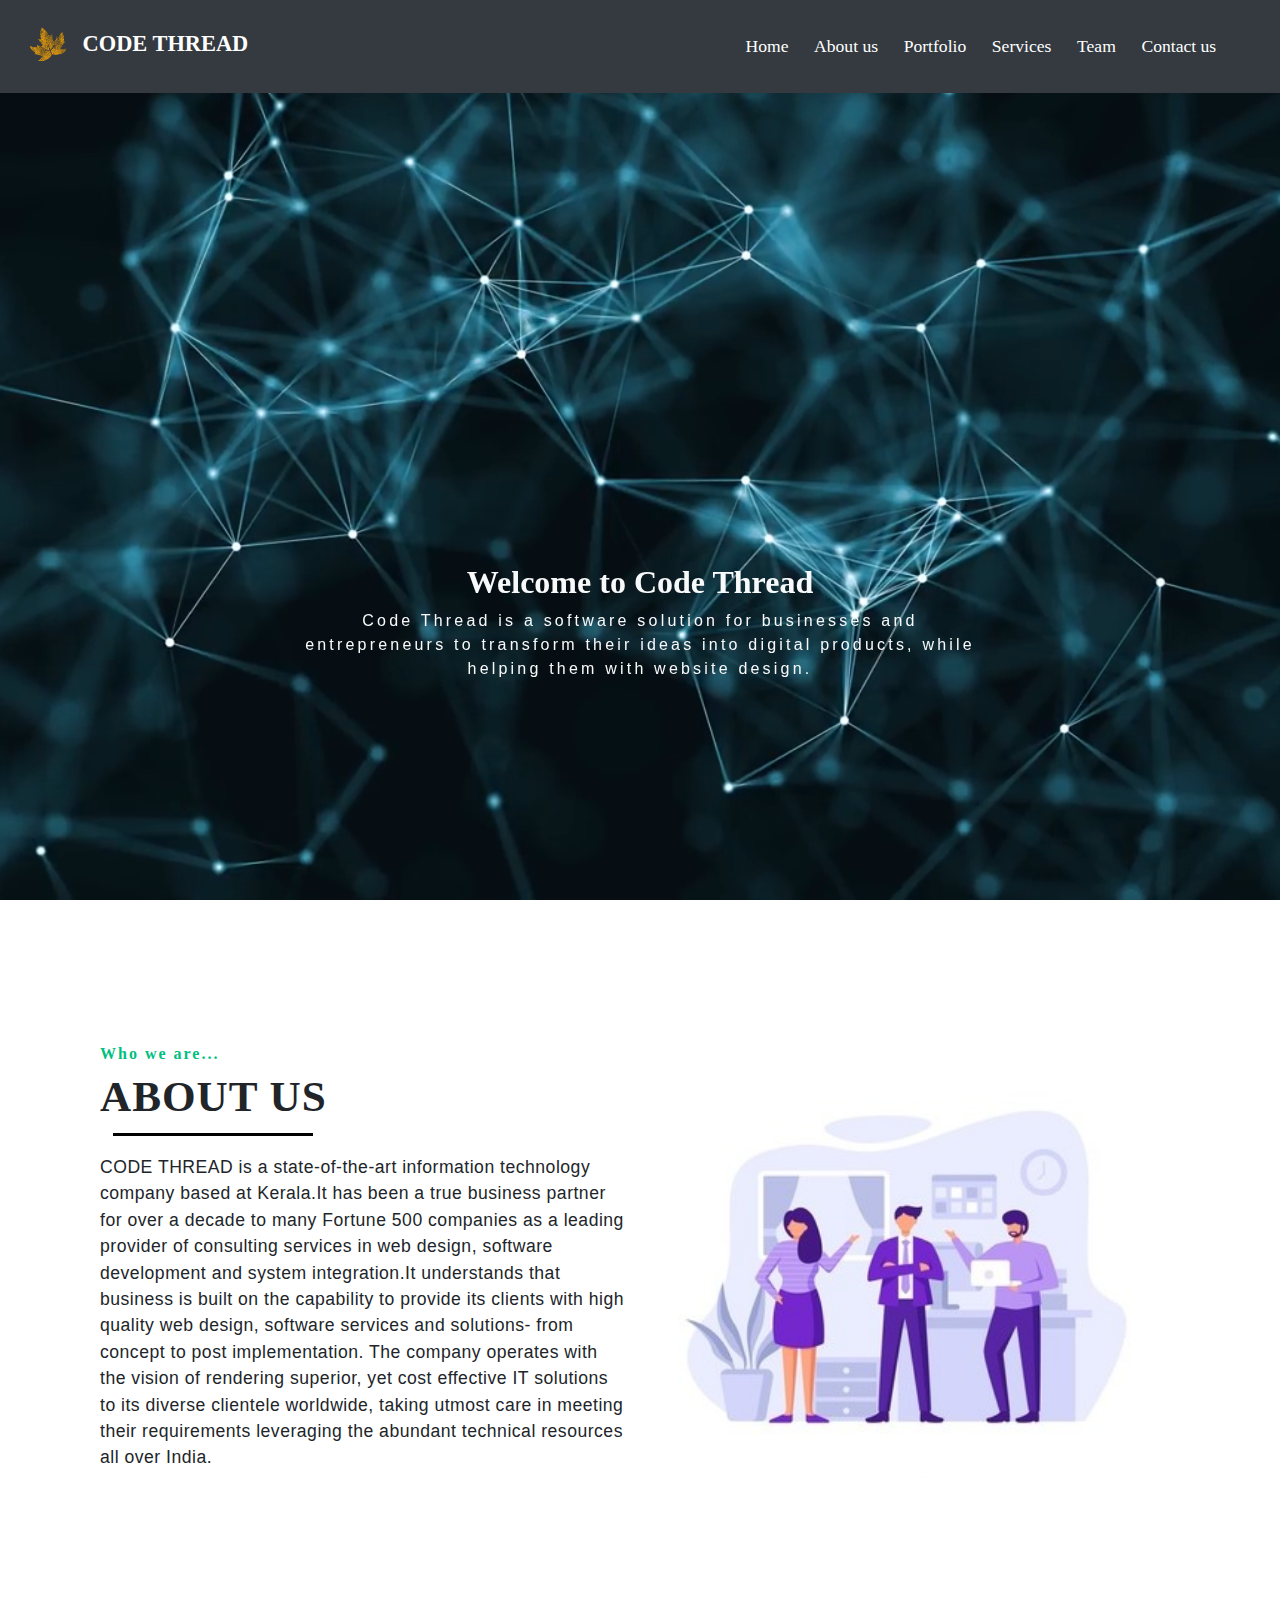
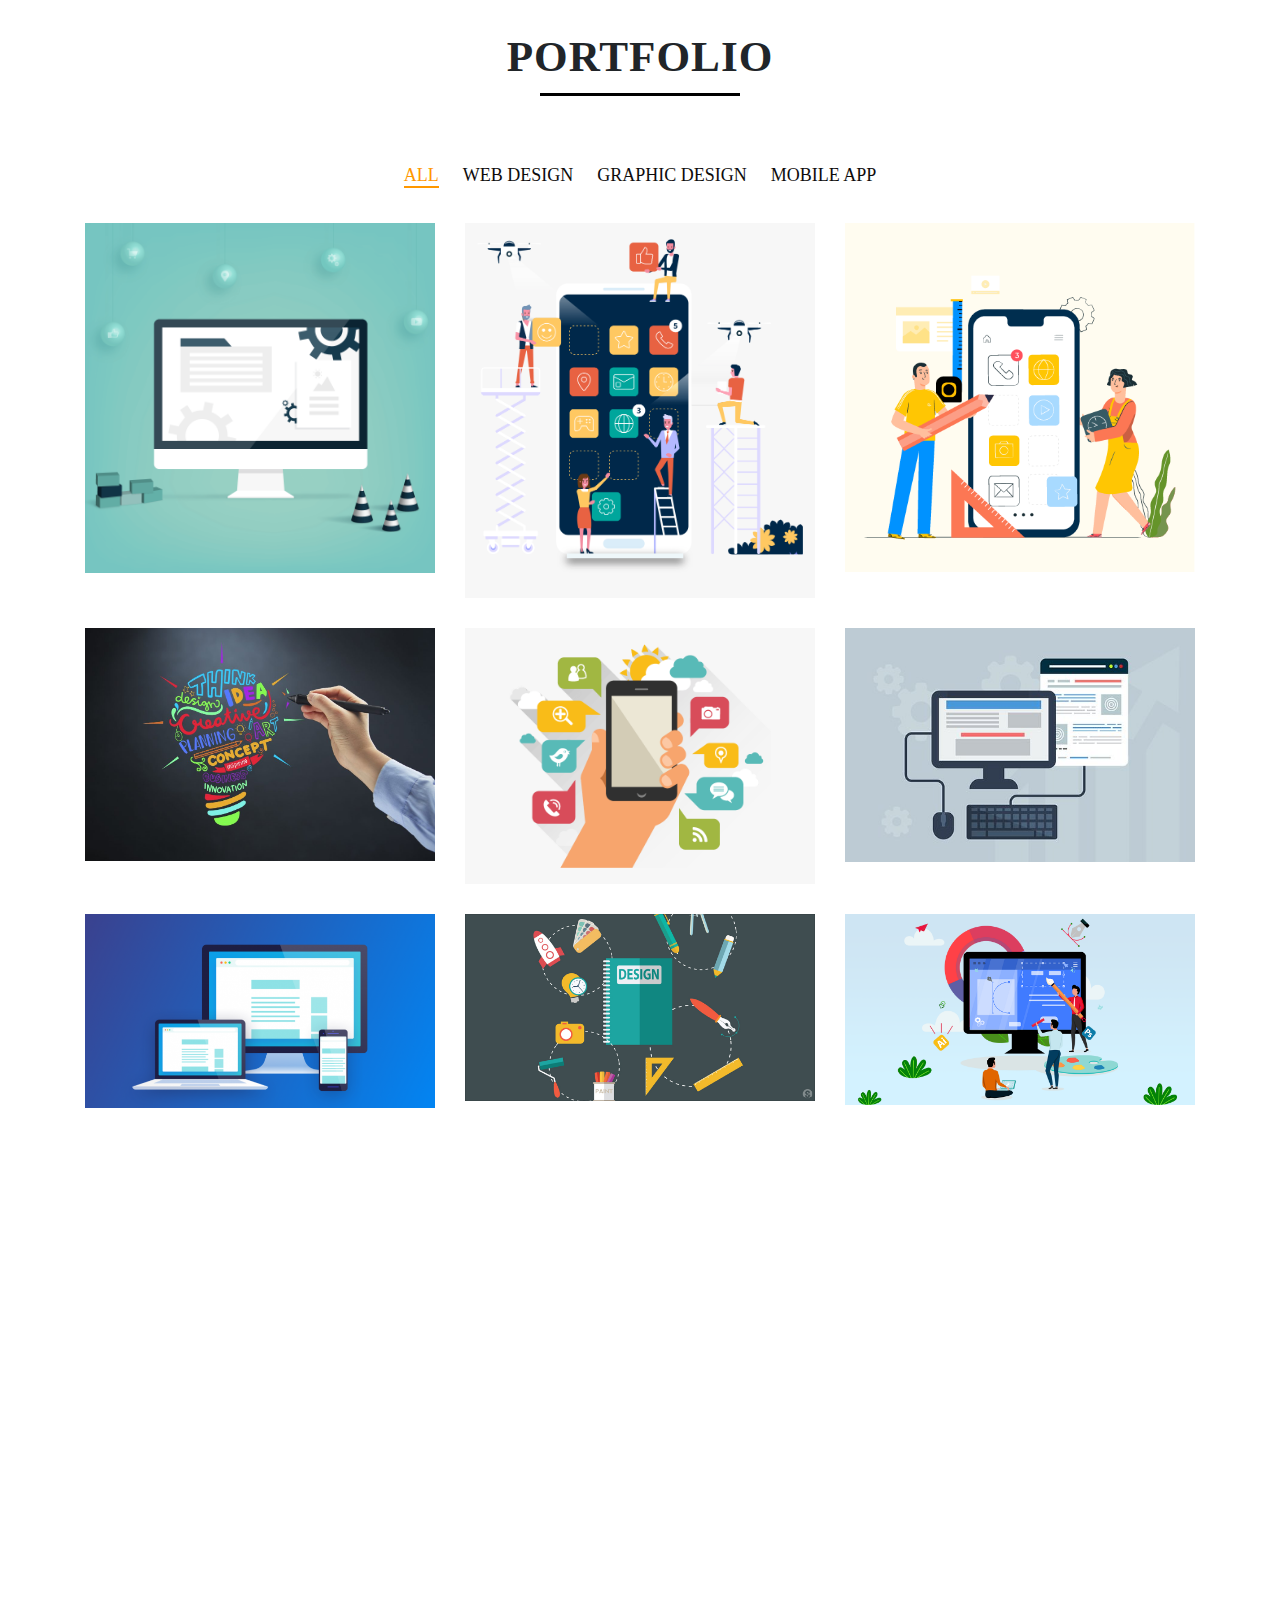
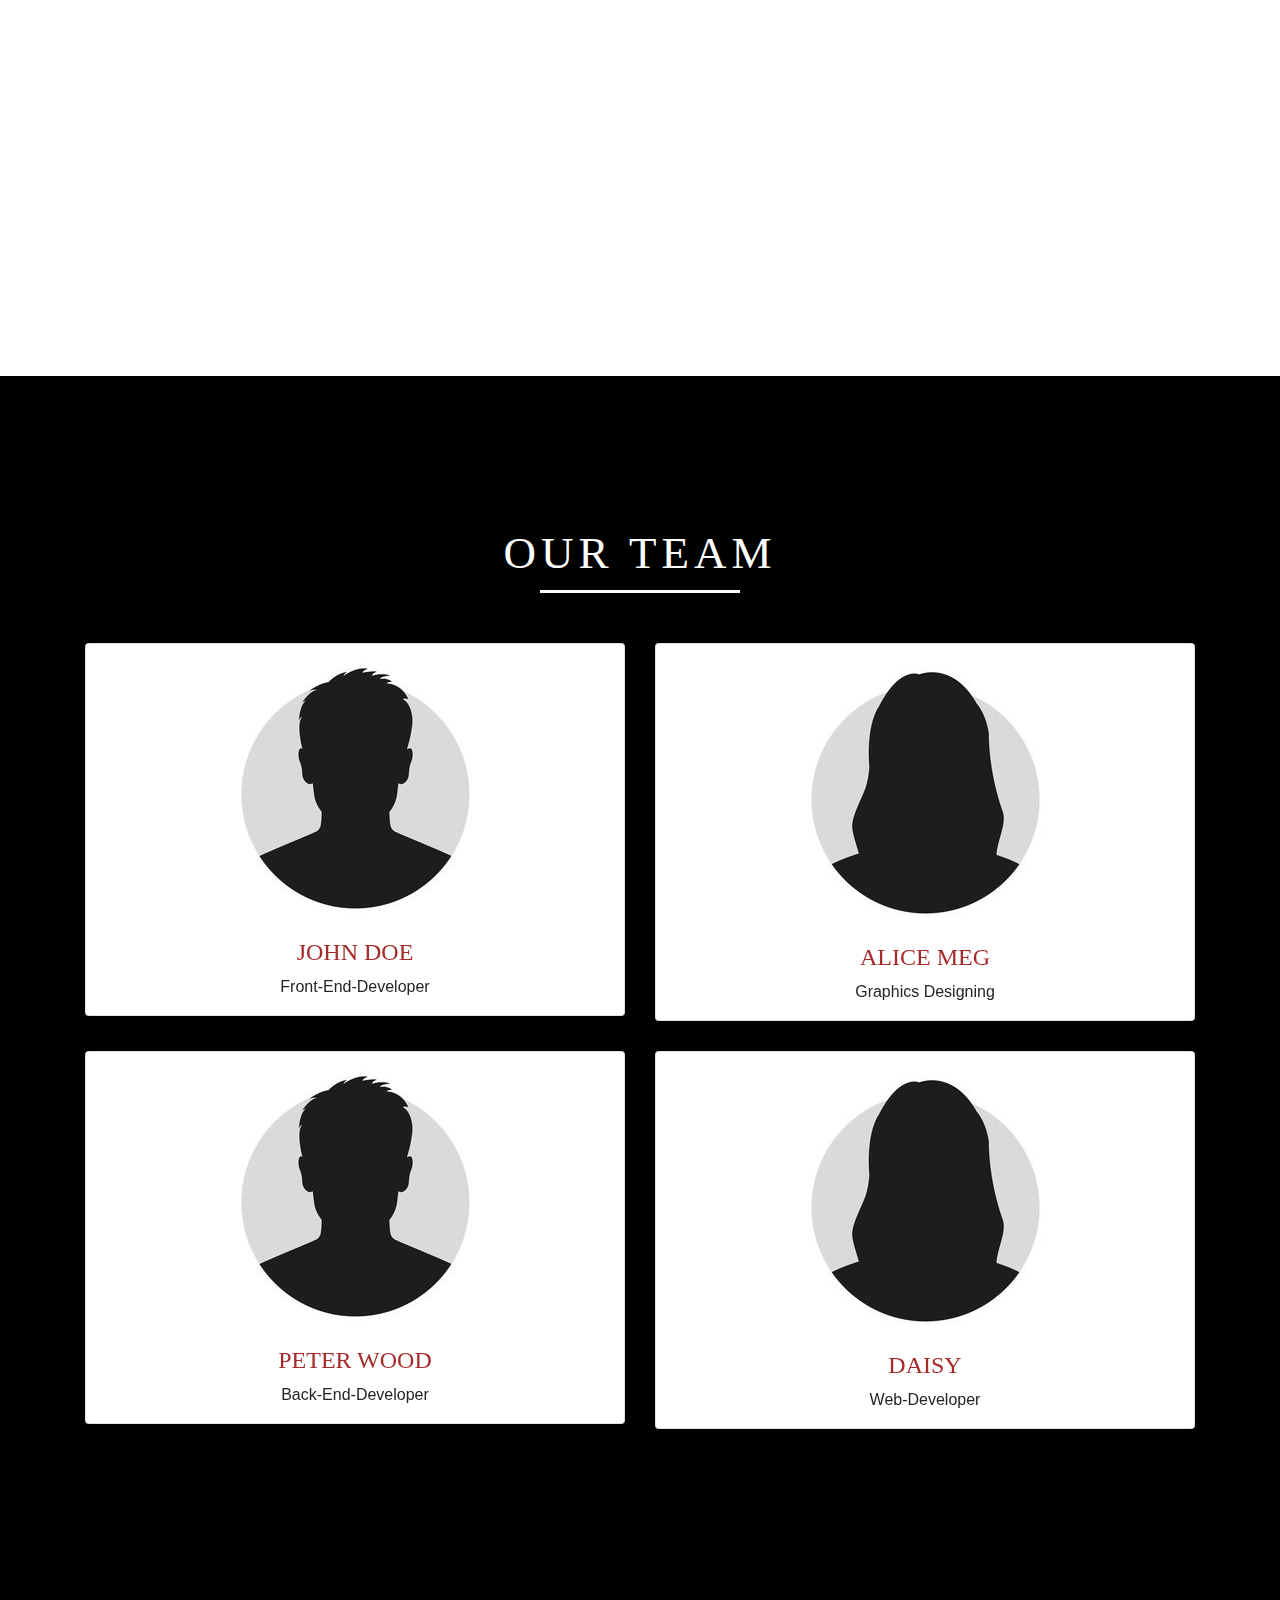
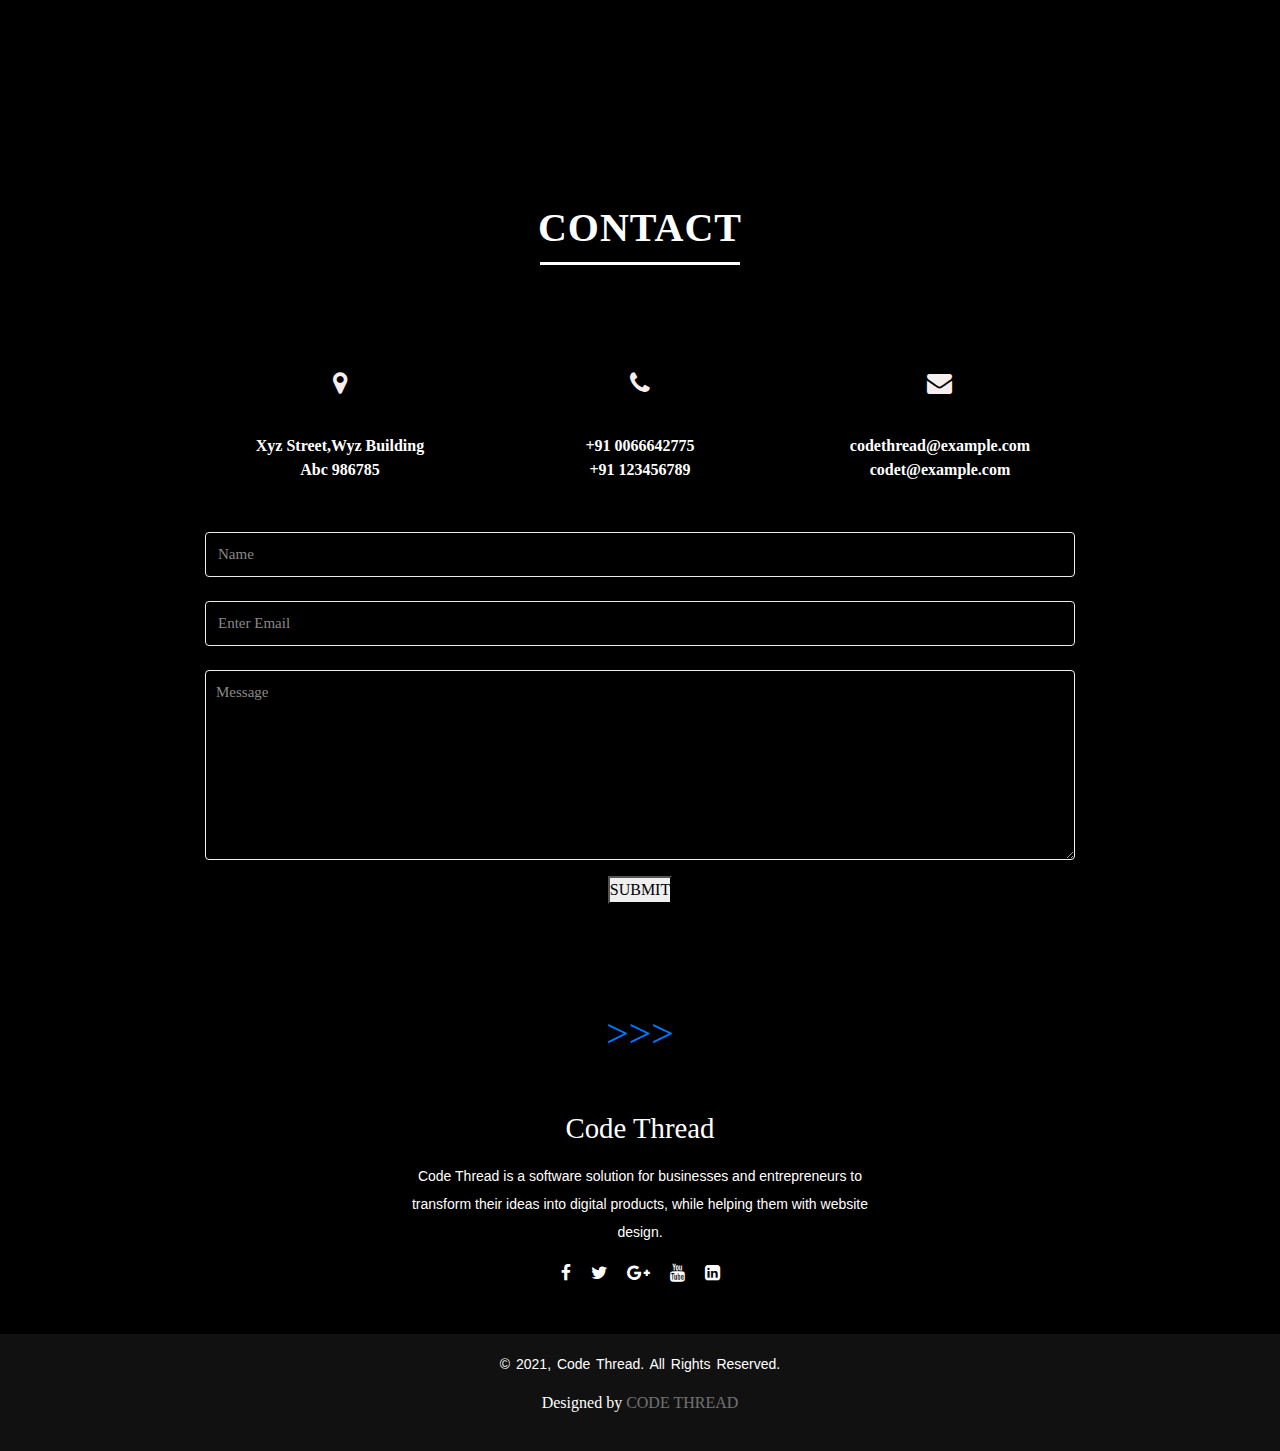
<file: index.html>
<!DOCTYPE html>
<html lang="en">
<head>
    <meta charset="UTF-8">
    <meta http-equiv="X-UA-Compatible" content="IE=edge">
    <meta name="viewport" content="width=device-width, initial-scale=1.0">
    <link rel="stylesheet" type="text/css" href="style.css">
    <link rel="stylesheet" href="https://pro.fontawesome.com/releases/v5.10.0/css/all.css" integrity="sha384-AYmEC3Yw5cVb3ZcuHtOA93w35dYTsvhLPVnYs9eStHfGJvOvKxVfELGroGkvsg+p" crossorigin="anonymous"/>
    <link rel="stylesheet" href="https://cdnjs.cloudflare.com/ajax/libs/font-awesome/4.7.0/css/font-awesome.min.css">
    <link rel="stylesheet" href="https://maxcdn.bootstrapcdn.com/bootstrap/4.0.0/css/bootstrap.min.css" integrity="sha384-Gn5384xqQ1aoWXA+058RXPxPg6fy4IWvTNh0E263XmFcJlSAwiGgFAW/dAiS6JXm" crossorigin="anonymous">
    <title>Code Thread</title>
</head>
<body>   
    <header>  
      <nav class="navbar navbar-expand-lg navbar-dark bg-dark fixed-top">
        <a class="navbar-brand" href="#"><img src="img/output-onlinepngtools (1).png " width="10%" height="10%">CODE THREAD</a>
        <button class="navbar-toggler"  type="button" data-toggle="collapse" data-target="#navbarSupportedContent" aria-controls="navbarSupportedContent" aria-expanded="false" aria-label="Toggle navigation">
          <span class="navbar-toggler-icon "></span>
        </button>
        <div class="collapse navbar-collapse" id="navbarSupportedContent">
          <ul class="navbar-nav mx-auto">
            <li class="nav-item">
              <a class="nav-link" href="index.html">Home</a>
            </li>
            <li class="nav-item">
                <a class="nav-link" href="aboutus.html">About us</a>
              </li>
              <li class="nav-item">
                <a class="nav-link" href="portfolio.html">Portfolio</a>
              </li>
              <li class="nav-item">
                <a class="nav-link" href="service.html">Services</a>
              </li>
              <li class="nav-item">
                <a class="nav-link" href="team.html">Team</a>
              </li>
              <li class="nav-item">
                <a class="nav-link" href="contact.html">Contact us</a>
              </li>  
            </ul>
        </div>
      </nav>
      <div class="mid">
        <video autoplay loop muted class="embed-responsive" src="img/4k background footage (ideal for Blockchain Website).mp4 " type="vedio/mp4">
        </video>
        <div class="hero text-center">
          <h2 class="text-light dislay-4 font-weight-bold">Welcome to Code Thread</h2>
          <p class="text-light mx-auto">Code Thread is a software solution for businesses and entrepreneurs to transform their ideas into digital products, while helping them with  website design.</p>  
        </div>
      </div>
  </header>
  <section class="about py-5" id="about">
    <div class="row align-items-center container my-5 mx-auto">
      <div class="text col-lg-6 col-md-6 col-12 w-50 pt-5 pb-5">
        <h6>Who we are...</h6>
        <h2>ABOUT US</h2>
        <p>CODE THREAD is a state-of-the-art information technology company based at Kerala.It has been a true business partner for over a decade to many Fortune 500 companies as a leading provider of consulting services in web design, software development and system integration.It understands that business is built on the capability to provide its clients with high quality web design, software services and solutions- from concept to post implementation. The company operates with the vision of rendering superior, yet cost effective IT solutions to its diverse clientele worldwide, taking utmost care in meeting their requirements leveraging the abundant technical resources all over India.</p>
      </div>
      <div class="img col-lg-6 col-md-6 col-12 w-50 pt-5 pb-5">
        <img class="img-fluid" src="img/aboutus.jpg" width="500px" height="500px"/>
      </div>
    </div>
  </section>
  <section class="gallery" id="gallery">
	<div class="container">
		<div class="row">
        	<div class="gallery-filter">
                <h2>PORTFOLIO</h2>
				<span class="filter-item active" data-filter="all">All</span>
				<span class="filter-item" data-filter="web">Web Design</span>
				<span class="filter-item" data-filter="graphics">Graphic Design</span>
				<span class="filter-item" data-filter="mobile">Mobile App</span>
			</div>
		</div>
		<div class="row">
            <div class="gallery-item web">
				<div class="gallery-item-inner">
					<img src="img/website2.png" alt="web">
				</div>
			</div>
            <div class="gallery-item mobile">
				<div class="gallery-item-inner">
					<img src="img/mobile3.png" alt="mobile">
				</div>
			</div>
            <div class="gallery-item mobile">
				<div class="gallery-item-inner">
					<img src="img/mobile1.png" alt="mobile">
				</div>
			</div>
            <div class="gallery-item graphics">
				<div class="gallery-item-inner">
					<img src="img/graphic1.jpg" alt="graphics">
				</div>
			</div>
            <div class="gallery-item mobile">
				<div class="gallery-item-inner">
					<img src="img/mobile2.png" alt="mobile">
				</div>
			</div>
            <div class="gallery-item web">
				<div class="gallery-item-inner">
					<img src="img/website3.jpg" alt="web">
				</div>
			</div>
			<div class="gallery-item web">
				<div class="gallery-item-inner">
					<img src="img/website1.png" alt="web">
				</div>
			</div>
			<div class="gallery-item graphics">
				<div class="gallery-item-inner">
					<img src="img/graphic2.jpg" alt="graphics">
				</div>
			</div>
		
			<div class="gallery-item graphics">
				<div class="gallery-item-inner">
					<img src="img/graphic3.png" alt="graphics">
				</div>
			</div>
		</div>
	</div>
</section>
  <section class="service" id="service">
    <div class="container">
      <div class="services">
        <h1>OUR SERVICES</h1>
      </div>
      <div class="row">
        <div class="col-md-3 text-center">
          <div class="icon">
           <i class="fa fa-desktop"></i>
          </div>
          <h3>Web Development</h3>
          <p>Your website design is an important part of your online marketing presence.To build a better website for your business.A website is a unique way to connect with the world.</p>
        </div>
        <div class="col-md-3 text-center">
          <div class="icon">
           <i class="fas fa-mobile-alt"></i>
          </div>
          <h3>App Development</h3>
          <p>With the growing number of people accessing the Internet via smartphones and tablets, mobile app development has the unique ability to access a large number of potential consumers.</p>
        </div>
        <div class="col-md-3 text-center">
          <div class="icon">
            <i class="far fa-chart-line"></i>
          </div>
          <h3>Digital Marketing</h3>
          <p>You can reach more customers for less money.More and more small businesses are implementing digital marketing to effectively reach and engage their target consumers.</p>
        </div>
        <div class="col-md-3 text-center">
        <div class="icon">
          <i class="fa fa-paint-brush"></i>
        </div>
        <h3>Graphics Designing</h3>
        <p>It plays a very important role to convey a message with a dash of innovation.It involves combining technological, aesthetics and creative thinking to generate graphically communicative ideas.</p>
        </div>   
      </div>
     </div>
    </div>
  </section>
  <section class="team-area" id="team-area">
    <div class="container">
        <h3 class="section-heading">OUR TEAM</h3>
        <div class="row">
            <div class="col-lg-6 col-md-6 col-12">
                <div class="team-single">
                    <div class="content-area">
                        <div class="side-one">
                            <div class="card">
                               <div class=".card-body text-center">
                                   <div class="img-area">
                                       <img src="img/TEAM-3.jpg" alt="">
                                    </div>   
                                    <h4>JOHN DOE</h4>
                                    <p>Front-End-Developer</p> 
                               </div>
                            </div>
                        </div>
                    </div>
                    <div class="side-two">
                        <div class="card">
                            <div class="card-body text-center mt-4">
                                <h4>John Doe</h4>
                                <p>Lorem ipsum dolor sit amet, consectetur adipiscing elit. Curabitur id lorem mattis dui mollis consectetur eu vel augue. Donec eget nibh bibendum, sollicitudin libero viverra, mollis dolor. In enim lorem, vulputate quis ipsum quis, hendrerit congue lacus. Lorem ipsum dolor sit amet, consectetur adipiscing elit.</p>
                                <ul class="list-inline">
                                    <li class="list-inline-item">
                                        <a href="#" class="social-icon" target="_blank">
                                            <i class="fa fa-youtube"></i>
                                        </a>
                                    </li>
                                    <li class="list-inline-item">
                                        <a href="#" class="social-icon" target="_blank">
                                            <i class="fa fa-facebook"></i>
                                        </a>
                                    </li>
                                    <li class="list-inline-item">
                                        <a href="#" class="social-icon" target="_blank">
                                            <i class="fa fa-linkedin"></i>
                                        </a>
                                    </li>
                                    <li class="list-inline-item">
                                        <a href="#" class="social-icon" target="_blank">
                                            <i class="fa fa-instagram"></i>
                                        </a>
                                    </li>
                                </ul>
                            </div>
                        </div>
                    </div>
                </div>
            </div>
            <div class="col-lg-6 col-md-6 col-12">
                <div class="team-single">
                    <div class="content-area">
                        <div class="side-one">
                            <div class="card">
                               <div class=".card-body text-center">
                                   <div class="img-area">
                                       <img src="img/TEAM-2.jpg" alt="">
                                    </div>   
                                    <h4>ALICE MEG</h4>
                                    <p>Graphics Designing</p>
                               </div>
                            </div>
                        </div>
                    </div>
                    <div class="side-two">
                        <div class="card">
                            <div class="card-body text-center mt-4">
                                <h4>Alice Meg</h4>
                                <p>Lorem ipsum dolor sit amet, consectetur adipiscing elit. Curabitur id lorem mattis dui mollis consectetur eu vel augue. Donec eget nibh bibendum, sollicitudin libero viverra, mollis dolor. In enim lorem, vulputate quis ipsum quis, hendrerit congue lacus. Lorem ipsum dolor sit amet, consectetur adipiscing elit.</p>
                                <ul class="list-inline">
                                    <li class="list-inline-item">
                                        <a href="#" class="social-icon" target="_blank">
                                            <i class="fa fa-youtube"></i>
                                        </a>
                                    </li>
                                    <li class="list-inline-item">
                                        <a href="#" class="social-icon" target="_blank">
                                            <i class="fa fa-facebook"></i>
                                        </a>
                                    </li>
                                    <li class="list-inline-item">
                                        <a href="#" class="social-icon" target="_blank">
                                            <i class="fa fa-linkedin"></i>
                                        </a>
                                    </li>
                                    <li class="list-inline-item">
                                        <a href="#" class="social-icon" target="_blank">
                                            <i class="fa fa-instagram"></i>
                                        </a>
                                    </li>
                                </ul>
                            </div>
                        </div>
                    </div>
                </div>
            </div>
            <div class="col-lg-6 col-md-6 col-12">
                <div class="team-single">
                    <div class="content-area">
                        <div class="side-one">
                            <div class="card">
                               <div class=".card-body text-center">
                                   <div class="img-area">
                                       <img src="img/TEAM-3.jpg" alt="">
                                    </div>   
                                    <h4>PETER WOOD</h4>
                                    <p>Back-End-Developer</p>  
                               </div>
                            </div>
                        </div>
                    </div>
                    <div class="side-two">
                        <div class="card">
                            <div class="card-body text-center mt-4">
                                <h4>Peter Wood</h4>
                                <p>Lorem ipsum dolor sit amet, consectetur adipiscing elit. Curabitur id lorem mattis dui mollis consectetur eu vel augue. Donec eget nibh bibendum, sollicitudin libero viverra, mollis dolor. In enim lorem, vulputate quis ipsum quis, hendrerit congue lacus. Lorem ipsum dolor sit amet, consectetur adipiscing elit.</p>
                                <ul class="list-inline">
                                    <li class="list-inline-item">
                                        <a href="#" class="social-icon" target="_blank">
                                            <i class="fa fa-youtube"></i>
                                        </a>
                                    </li>
                                    <li class="list-inline-item">
                                        <a href="#" class="social-icon" target="_blank">
                                            <i class="fa fa-facebook"></i>
                                        </a>
                                    </li>
                                    <li class="list-inline-item">
                                        <a href="#" class="social-icon" target="_blank">
                                            <i class="fa fa-linkedin"></i>
                                        </a>
                                    </li>
                                    <li class="list-inline-item">
                                        <a href="#" class="social-icon" target="_blank">
                                            <i class="fa fa-instagram"></i>
                                        </a>
                                    </li>
                                </ul>
                            </div>
                        </div>
                    </div>
                </div>
            </div>
            <div class="col-lg-6 col-md-6 col-12">
                <div class="team-single">
                    <div class="content-area">
                        <div class="side-one">
                            <div class="card">
                               <div class=".card-body text-center">
                                   <div class="img-area">
                                       <img src="img/TEAM-2.jpg" alt="">
                                    </div>   
                                    <h4>DAISY</h4>
                                    <p>Web-Developer</p>  
                               </div>
                            </div>
                        </div>
                    </div>
                    <div class="side-two">
                        <div class="card">
                            <div class="card-body text-center mt-4">
                                <h4>Daisy</h4>
                                <p>Lorem ipsum dolor sit amet, consectetur adipiscing elit. Curabitur id lorem mattis dui mollis consectetur eu vel augue. Donec eget nibh bibendum, sollicitudin libero viverra, mollis dolor. In enim lorem, vulputate quis ipsum quis, hendrerit congue lacus. Lorem ipsum dolor sit amet, consectetur adipiscing elit.</p>
                                <ul class="list-inline">
                                    <li class="list-inline-item">
                                        <a href="#" class="social-icon" target="_blank">
                                            <i class="fa fa-youtube"></i>
                                        </a>
                                    </li>
                                    <li class="list-inline-item">
                                        <a href="#" class="social-icon" target="_blank">
                                            <i class="fa fa-facebook"></i>
                                        </a>
                                    </li>
                                    <li class="list-inline-item">
                                        <a href="#" class="social-icon" target="_blank">
                                            <i class="fa fa-linkedin"></i>
                                        </a>
                                    </li>
                                    <li class="list-inline-item">
                                        <a href="#" class="social-icon" target="_blank">
                                            <i class="fa fa-instagram"></i>
                                        </a>
                                    </li>
                                </ul>
                            </div>
                        </div>
                    </div>
                </div>
            </div>
        </div>
    </div>
 </section>
 <section id="mu-contact">
    <div class="container"><br><br>
        <div class="row">
            <div class="col-md-12"><br>
                <div class="mu-contact-area">

                    <div class="mu-contact-header">
                        <h1 class="mu-heading-title"><b>CONTACT</b></h1>
                        <span class="mu-header-dot"></span>
                        
                    </div>

                    <!-- Start Contact Content -->
                    <div class="mu-contact-content">
                        <div class="row">

                            <div class="col-md-12">
                                <div class="mu-contact-top">

                                    <div class="row">
                                        <div class="col-sm-4">
                                            <div class="mu-contact-top-single">
                                                <div class="mu-icon"><i class="fa fa-map-marker"></i></div>
                                                <p><b>Xyz Street,Wyz Building</b></p>
                                                <p><b>Abc 986785</b></p>
                                            </div>
                                        </div>
                                        <div class="col-sm-4">
                                            <div class="mu-contact-top-single">
                                                <div class="mu-icon"><i class="fa fa-phone"></i></div>
                                                <p><b>+91 0066642775</b></p>
                                                <p><b>+91 123456789</b></p>
                                            </div>
                                        </div>
                                        <div class="col-sm-4">
                                            <div class="mu-contact-top-single">
                                                <div class="mu-icon"><i class="fa fa-envelope"></i></div>
                                                <p><b>codethread@example.com</b></p>
                                                <p><b>codet@example.com</b></p>
                                            </div>
                                        </div>

                                    </div>
                                </div>
                            </div>	

                            <div class="col-md-12">
                                <div class="mu-contact-bottom">
                                <div id="form-messages"></div>
                                    <form id="ajax-contact" method="post" action="mailer.php" class="mu-contact-form">
                                        <div class="form-group">                
                                            <input type="text" class="form-control" placeholder="Name" id="name" name="name" required>
                                        </div>
                                        <div class="form-group">                
                                            <input type="email" class="form-control" placeholder="Enter Email" id="email" name="email" required>
                                        </div>              
                                        <div class="form-group">
                                            <textarea class="form-control" placeholder="Message" id="message" name="message" required></textarea>
                                        </div>
                                        <button type="submit" class="mu-send-msg-btn"><span>SUBMIT</span></button>
                                    </form>
                                </div>
                            </div>	

                        </div>
                    </div>
                    <!-- End Contact Content -->

                </div>
            </div>
        </div>
    </div>
</section>
<section id="next"><a href="aboutus.html">>>></a>
</section>

<footer>
    <div class="footer-content" >
        <h3>Code Thread</h3>
        <p>Code Thread is a software solution for businesses and entrepreneurs to transform their ideas into digital products, while helping them with  website design.</p>
        <ul class="socials">
            <li><a href="#"><i class="fa fa-facebook"></i></a></li>
            <li><a href="#"><i class="fa fa-twitter"></i></a></li>
            <li><a href="#"><i class="fa fa-google-plus"></i></a></li>
            <li><a href="#"><i class="fa fa-youtube"></i></a></li>
            <li><a href="#"><i class="fa fa-linkedin-square"></i></a></li>
        </ul>
    </div>
    <div class="footer-bottom">
        <p>© 2021, Code Thread. All rights reserved.</p><p></p>Designed by <span>Code Thread</span></p>
    </div>
</footer>
   <script src="js/script.js"></script>
   <script src ="https://code.jquery.com/jquery-3.2.1.slim.min.js" integrity="sha384-KJ3o2DKtIkvYIK3UENzmM7KCkRr/rE9/Qpg6aAZGJwFDMVNA/GpGFF93hXpG5KkN" crossorigin="anonymous"></script>
   <script src="https://cdnjs.cloudflare.com/ajax/libs/popper.js/1.12.9/umd/popper.min.js" integrity="sha384-ApNbgh9B+Y1QKtv3Rn7W3mgPxhU9K/ScQsAP7hUibX39j7fakFPskvXusvfa0b4Q" crossorigin="anonymous"></script>
   <script src="https://maxcdn.bootstrapcdn.com/bootstrap/4.0.0/js/bootstrap.min.js" integrity="sha384-JZR6Spejh4U02d8jOt6vLEHfe/JQGiRRSQQxSfFWpi1MquVdAyjUar5+76PVCmYl" crossorigin="anonymous"></script> 
</body>
</html>
</file>
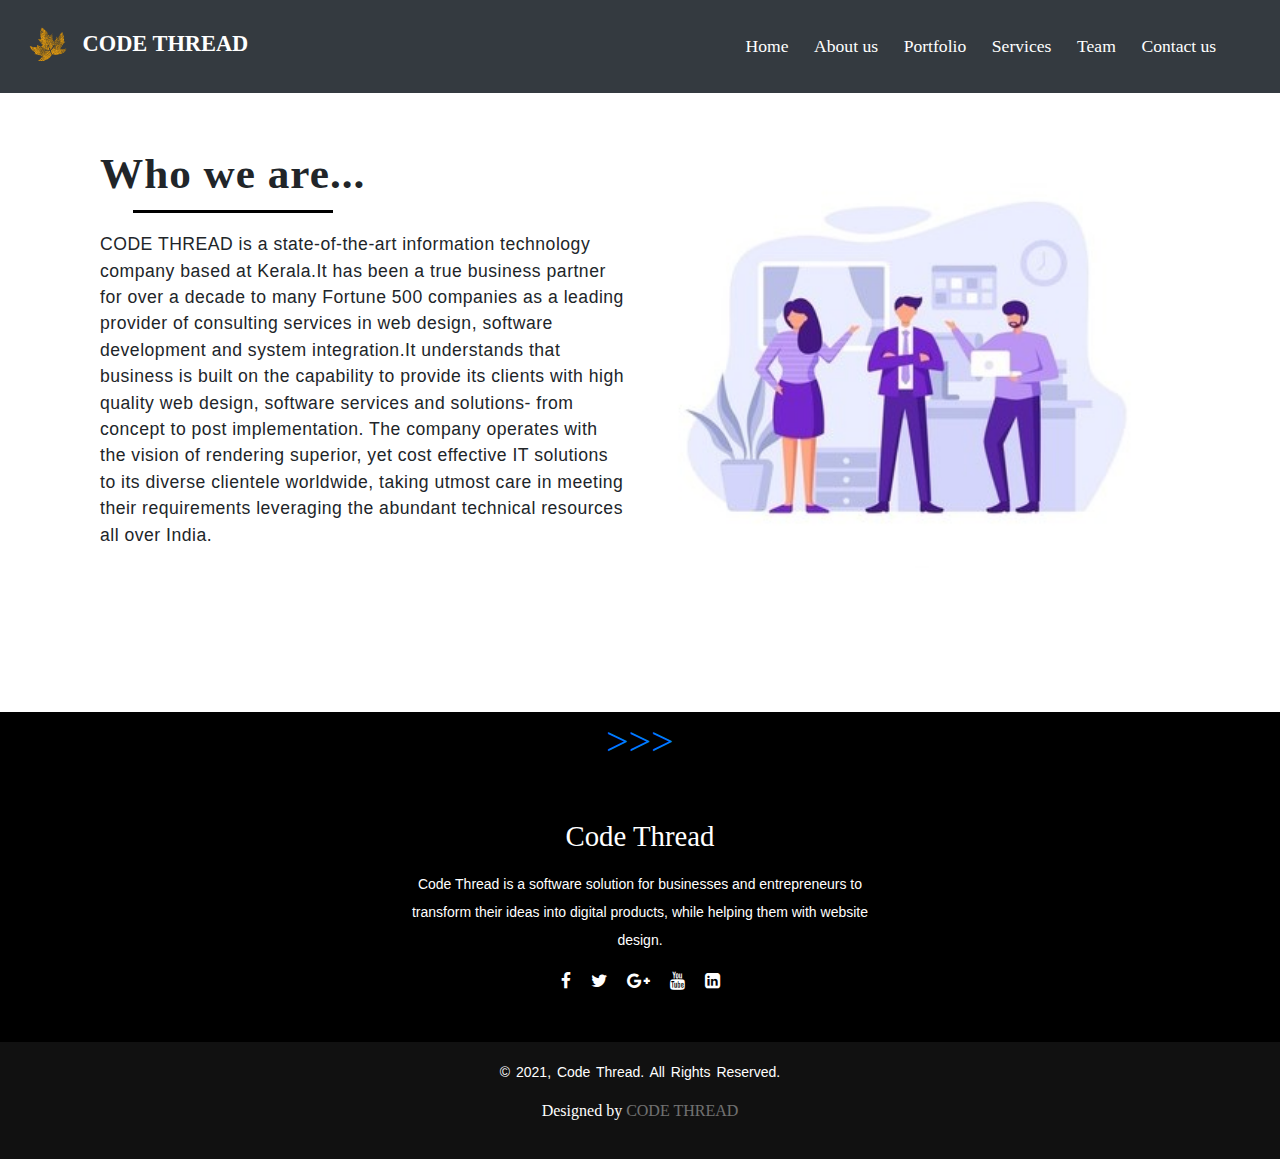
<file: aboutus.html>
<!DOCTYPE html>
<html lang="en">
<head>
    <meta charset="UTF-8">
    <meta http-equiv="X-UA-Compatible" content="IE=edge">
    <meta name="viewport" content="width=device-width, initial-scale=1.0">
    <link rel="stylesheet" type="text/css" href="style.css">
    <link rel="stylesheet" href="https://pro.fontawesome.com/releases/v5.10.0/css/all.css" integrity="sha384-AYmEC3Yw5cVb3ZcuHtOA93w35dYTsvhLPVnYs9eStHfGJvOvKxVfELGroGkvsg+p" crossorigin="anonymous"/>
    <link rel="stylesheet" href="https://cdnjs.cloudflare.com/ajax/libs/font-awesome/4.7.0/css/font-awesome.min.css">
    <link rel="stylesheet" href="https://maxcdn.bootstrapcdn.com/bootstrap/4.0.0/css/bootstrap.min.css" integrity="sha384-Gn5384xqQ1aoWXA+058RXPxPg6fy4IWvTNh0E263XmFcJlSAwiGgFAW/dAiS6JXm" crossorigin="anonymous">
    <title>Code Thread</title>
</head>
<body> 
    <nav class="navbar navbar-expand-lg navbar-dark bg-dark fixed-top">
        <a class="navbar-brand" href="#"><img src="img/output-onlinepngtools (1).png " width="10%" height="10%">CODE THREAD</a>
        <button class="navbar-toggler"  type="button" data-toggle="collapse" data-target="#navbarSupportedContent" aria-controls="navbarSupportedContent" aria-expanded="false" aria-label="Toggle navigation">
          <span class="navbar-toggler-icon "></span>
        </button>
        <div class="collapse navbar-collapse" id="navbarSupportedContent">
          <ul class="navbar-nav mx-auto">
            <li class="nav-item">
              <a class="nav-link" href="/index.html">Home</a>
            </li>
            <li class="nav-item">
                <a class="nav-link" href="/aboutus.html">About us</a>
              </li>
              <li class="nav-item">
                <a class="nav-link" href="/portfolio.html">Portfolio</a>
              </li>
              <li class="nav-item">
                <a class="nav-link" href="/service.html">Services</a>
              </li>
              <li class="nav-item">
                <a class="nav-link" href="/team.html">Team</a>
              </li>
              <li class="nav-item">
                <a class="nav-link" href="/contact.html">Contact us</a>
              </li>  
            </ul>
        </div>
      </nav>
    <section class="about py-5" id="about">
        <div class="row align-items-center container my-5 mx-auto">
          <div class="text col-lg-6 col-md-6 col-12 w-50 pt-5 pb-5">
            <h2>Who we are...</h2>
            <p>CODE THREAD is a state-of-the-art information technology company based at Kerala.It has been a true business partner for over a decade to many Fortune 500 companies as a leading provider of consulting services in web design, software development and system integration.It understands that business is built on the capability to provide its clients with high quality web design, software services and solutions- from concept to post implementation. The company operates with the vision of rendering superior, yet cost effective IT solutions to its diverse clientele worldwide, taking utmost care in meeting their requirements leveraging the abundant technical resources all over India.</p>
          </div>
          <div class="img col-lg-6 col-md-6 col-12 w-50 pt-5 pb-5">
            <img class="img-fluid" src="img/aboutus.jpg" width="500px" height="500px"/>
          </div>
        </div>
      </section>
    </section>
    <section id="next">
        <a href="portfolio.html">>>></a>
    </section>
      <footer>
        <div class="footer-content" >
            <h3>Code Thread</h3>
            <p>Code Thread is a software solution for businesses and entrepreneurs to transform their ideas into digital products, while helping them with  website design.</p>
            <ul class="socials">
                <li><a href="#"><i class="fa fa-facebook"></i></a></li>
                <li><a href="#"><i class="fa fa-twitter"></i></a></li>
                <li><a href="#"><i class="fa fa-google-plus"></i></a></li>
                <li><a href="#"><i class="fa fa-youtube"></i></a></li>
                <li><a href="#"><i class="fa fa-linkedin-square"></i></a></li>
            </ul>
        </div>
        <div class="footer-bottom">
            <p>© 2021, Code Thread. All rights reserved.</p><p></p>Designed by <span>Code Thread</span></p>
        </div>
    </footer>
    
    <script src ="https://code.jquery.com/jquery-3.2.1.slim.min.js" integrity="sha384-KJ3o2DKtIkvYIK3UENzmM7KCkRr/rE9/Qpg6aAZGJwFDMVNA/GpGFF93hXpG5KkN" crossorigin="anonymous"></script>
    <script src="https://cdnjs.cloudflare.com/ajax/libs/popper.js/1.12.9/umd/popper.min.js" integrity="sha384-ApNbgh9B+Y1QKtv3Rn7W3mgPxhU9K/ScQsAP7hUibX39j7fakFPskvXusvfa0b4Q" crossorigin="anonymous"></script>
    <script src="https://maxcdn.bootstrapcdn.com/bootstrap/4.0.0/js/bootstrap.min.js" integrity="sha384-JZR6Spejh4U02d8jOt6vLEHfe/JQGiRRSQQxSfFWpi1MquVdAyjUar5+76PVCmYl" crossorigin="anonymous"></script> 
 </body>
 </html>
</file>
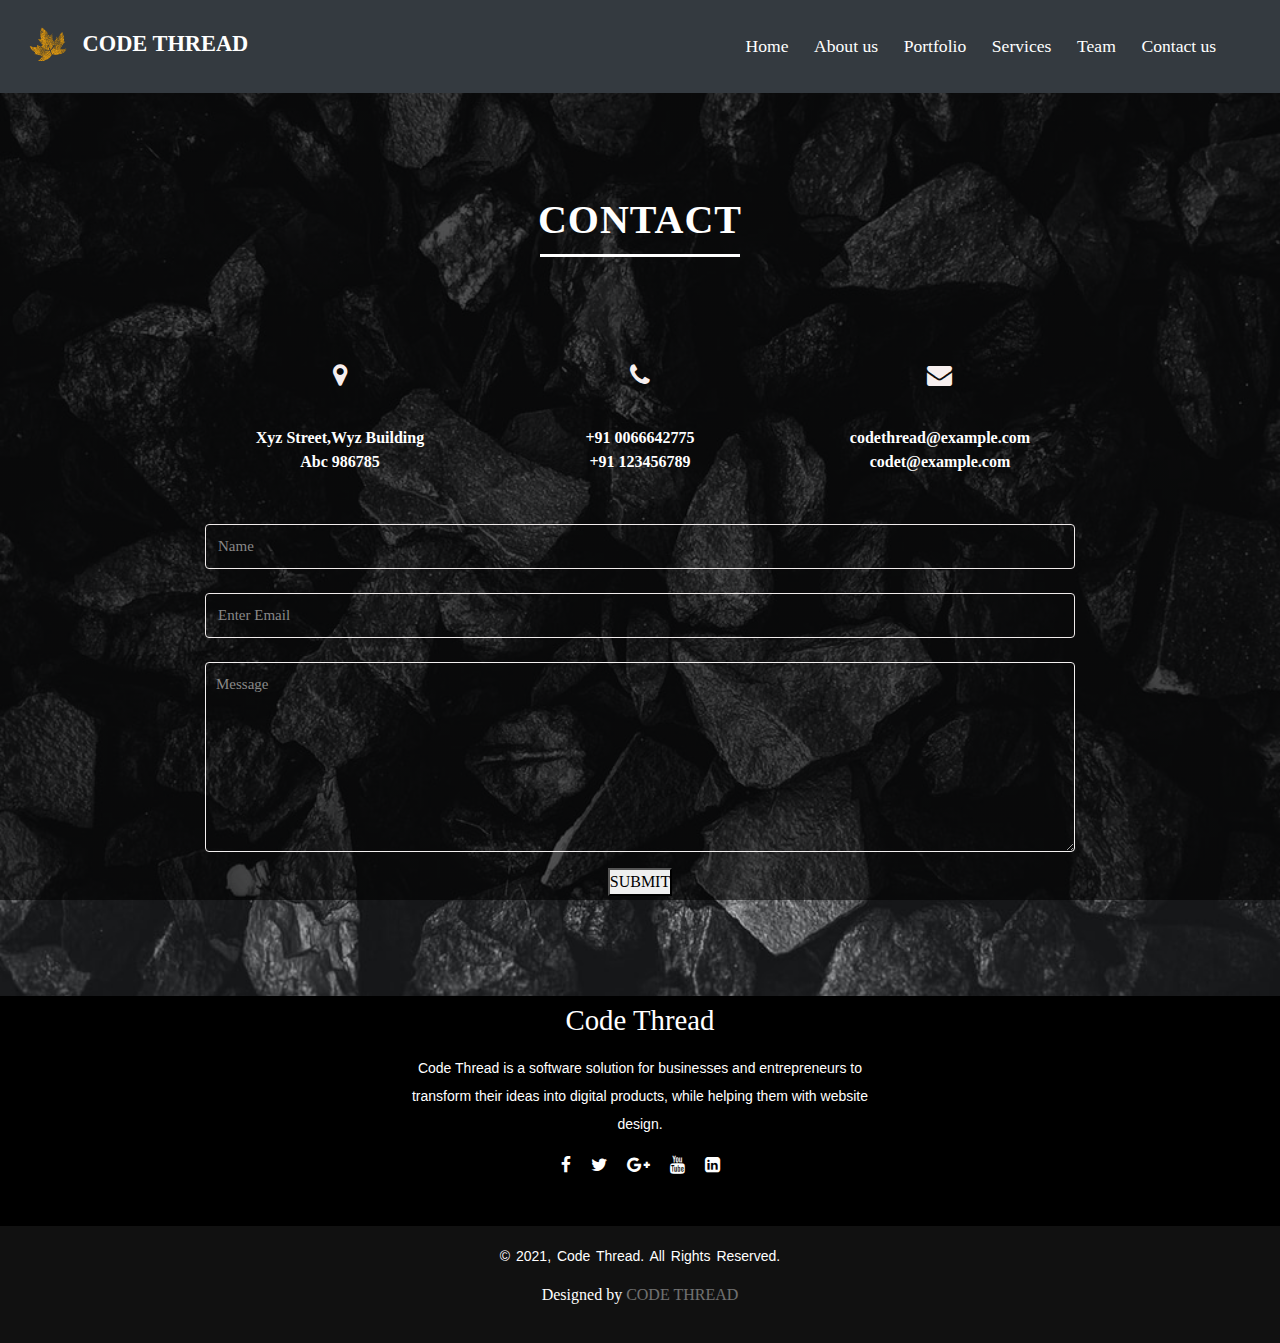
<file: contact.html>
<!DOCTYPE html>
<html lang="en">
<head>
    <meta charset="UTF-8">
    <meta http-equiv="X-UA-Compatible" content="IE=edge">
    <meta name="viewport" content="width=device-width, initial-scale=1.0">
    <link rel="stylesheet" type="text/css" href="style.css">
    <link rel="stylesheet" href="https://pro.fontawesome.com/releases/v5.10.0/css/all.css" integrity="sha384-AYmEC3Yw5cVb3ZcuHtOA93w35dYTsvhLPVnYs9eStHfGJvOvKxVfELGroGkvsg+p" crossorigin="anonymous"/>
    <link rel="stylesheet" href="https://cdnjs.cloudflare.com/ajax/libs/font-awesome/4.7.0/css/font-awesome.min.css">
    <link rel="stylesheet" href="https://maxcdn.bootstrapcdn.com/bootstrap/4.0.0/css/bootstrap.min.css" integrity="sha384-Gn5384xqQ1aoWXA+058RXPxPg6fy4IWvTNh0E263XmFcJlSAwiGgFAW/dAiS6JXm" crossorigin="anonymous">
    <title>Code Thread</title>
</head>
<body>   
    <header>  
      <nav class="navbar navbar-expand-lg navbar-dark bg-dark fixed-top">
        <a class="navbar-brand" href="#"><img src="img/output-onlinepngtools (1).png " width="10%" height="10%">CODE THREAD</a>
        <button class="navbar-toggler"  type="button" data-toggle="collapse" data-target="#navbarSupportedContent" aria-controls="navbarSupportedContent" aria-expanded="false" aria-label="Toggle navigation">
          <span class="navbar-toggler-icon "></span>
        </button>
        <div class="collapse navbar-collapse" id="navbarSupportedContent">
          <ul class="navbar-nav mx-auto">
            <li class="nav-item">
                <a class="nav-link" href="/index.html">Home</a>
              </li>
              <li class="nav-item">
                  <a class="nav-link" href="/aboutus.html">About us</a>
                </li>
                <li class="nav-item">
                  <a class="nav-link" href="/portfolio.html">Portfolio</a>
                </li>
                <li class="nav-item">
                  <a class="nav-link" href="/service.html">Services</a>
                </li>
                <li class="nav-item">
                  <a class="nav-link" href="/team.html">Team</a>
                </li>
                <li class="nav-item">
                  <a class="nav-link" href="/contact.html">Contact us</a>
                </li>    
            </ul>
        </div>
      </nav>
      <section id="mu-contact">
        <div class="container"><br><br>
            <div class="row">
                <div class="col-md-12"><br>
                    <div class="mu-contact-area">
    
                        <div class="mu-contact-header">
                            <h1 class="mu-heading-title"><b>CONTACT</b></h1>
                            <span class="mu-header-dot"></span>
                            
                        </div>
    
                        <!-- Start Contact Content -->
                        <div class="mu-contact-content">
                            <div class="row">
    
                                <div class="col-md-12">
                                    <div class="mu-contact-top">
    
                                        <div class="row">
                                            <div class="col-sm-4">
                                                <div class="mu-contact-top-single">
                                                    <div class="mu-icon"><i class="fa fa-map-marker"></i></div>
                                                    <p><b>Xyz Street,Wyz Building</b></p>
                                                    <p><b>Abc 986785</b></p>
                                                </div>
                                            </div>
                                            <div class="col-sm-4">
                                                <div class="mu-contact-top-single">
                                                    <div class="mu-icon"><i class="fa fa-phone"></i></div>
                                                    <p><b>+91 0066642775</b></p>
                                                    <p><b>+91 123456789</b></p>
                                                </div>
                                            </div>
                                            <div class="col-sm-4">
                                                <div class="mu-contact-top-single">
                                                    <div class="mu-icon"><i class="fa fa-envelope"></i></div>
                                                    <p><b>codethread@example.com</b></p>
                                                    <p><b>codet@example.com</b></p>
                                                </div>
                                            </div>
    
                                        </div>
                                    </div>
                                </div>	
    
                                <div class="col-md-12">
                                    <div class="mu-contact-bottom">
                                    <div id="form-messages"></div>
                                        <form id="ajax-contact" method="post" action="mailer.php" class="mu-contact-form">
                                            <div class="form-group">                
                                                <input type="text" class="form-control" placeholder="Name" id="name" name="name" required>
                                            </div>
                                            <div class="form-group">                
                                                <input type="email" class="form-control" placeholder="Enter Email" id="email" name="email" required>
                                            </div>              
                                            <div class="form-group">
                                                <textarea class="form-control" placeholder="Message" id="message" name="message" required></textarea>
                                            </div>
                                            <button type="submit" class="mu-send-msg-btn"><span>SUBMIT</span></button>
                                        </form>
                                    </div>
                                </div>	
    
                            </div>
                        </div>
                        <!-- End Contact Content -->
    
                    </div>
                </div>
            </div>
        </div>
    </section>
    <footer>
        <div class="footer-content" >
            <h3>Code Thread</h3>
            <p>Code Thread is a software solution for businesses and entrepreneurs to transform their ideas into digital products, while helping them with  website design.</p>
            <ul class="socials">
                <li><a href="#"><i class="fa fa-facebook"></i></a></li>
                <li><a href="#"><i class="fa fa-twitter"></i></a></li>
                <li><a href="#"><i class="fa fa-google-plus"></i></a></li>
                <li><a href="#"><i class="fa fa-youtube"></i></a></li>
                <li><a href="#"><i class="fa fa-linkedin-square"></i></a></li>
            </ul>
        </div>
        <div class="footer-bottom">
            <p>© 2021, Code Thread. All rights reserved.</p><p></p>Designed by <span>Code Thread</span></p>
        </div>
    </footer>
       <script src ="https://code.jquery.com/jquery-3.2.1.slim.min.js" integrity="sha384-KJ3o2DKtIkvYIK3UENzmM7KCkRr/rE9/Qpg6aAZGJwFDMVNA/GpGFF93hXpG5KkN" crossorigin="anonymous"></script>
       <script src="https://cdnjs.cloudflare.com/ajax/libs/popper.js/1.12.9/umd/popper.min.js" integrity="sha384-ApNbgh9B+Y1QKtv3Rn7W3mgPxhU9K/ScQsAP7hUibX39j7fakFPskvXusvfa0b4Q" crossorigin="anonymous"></script>
       <script src="https://maxcdn.bootstrapcdn.com/bootstrap/4.0.0/js/bootstrap.min.js" integrity="sha384-JZR6Spejh4U02d8jOt6vLEHfe/JQGiRRSQQxSfFWpi1MquVdAyjUar5+76PVCmYl" crossorigin="anonymous"></script> 
    </body>
    </html>
</file>
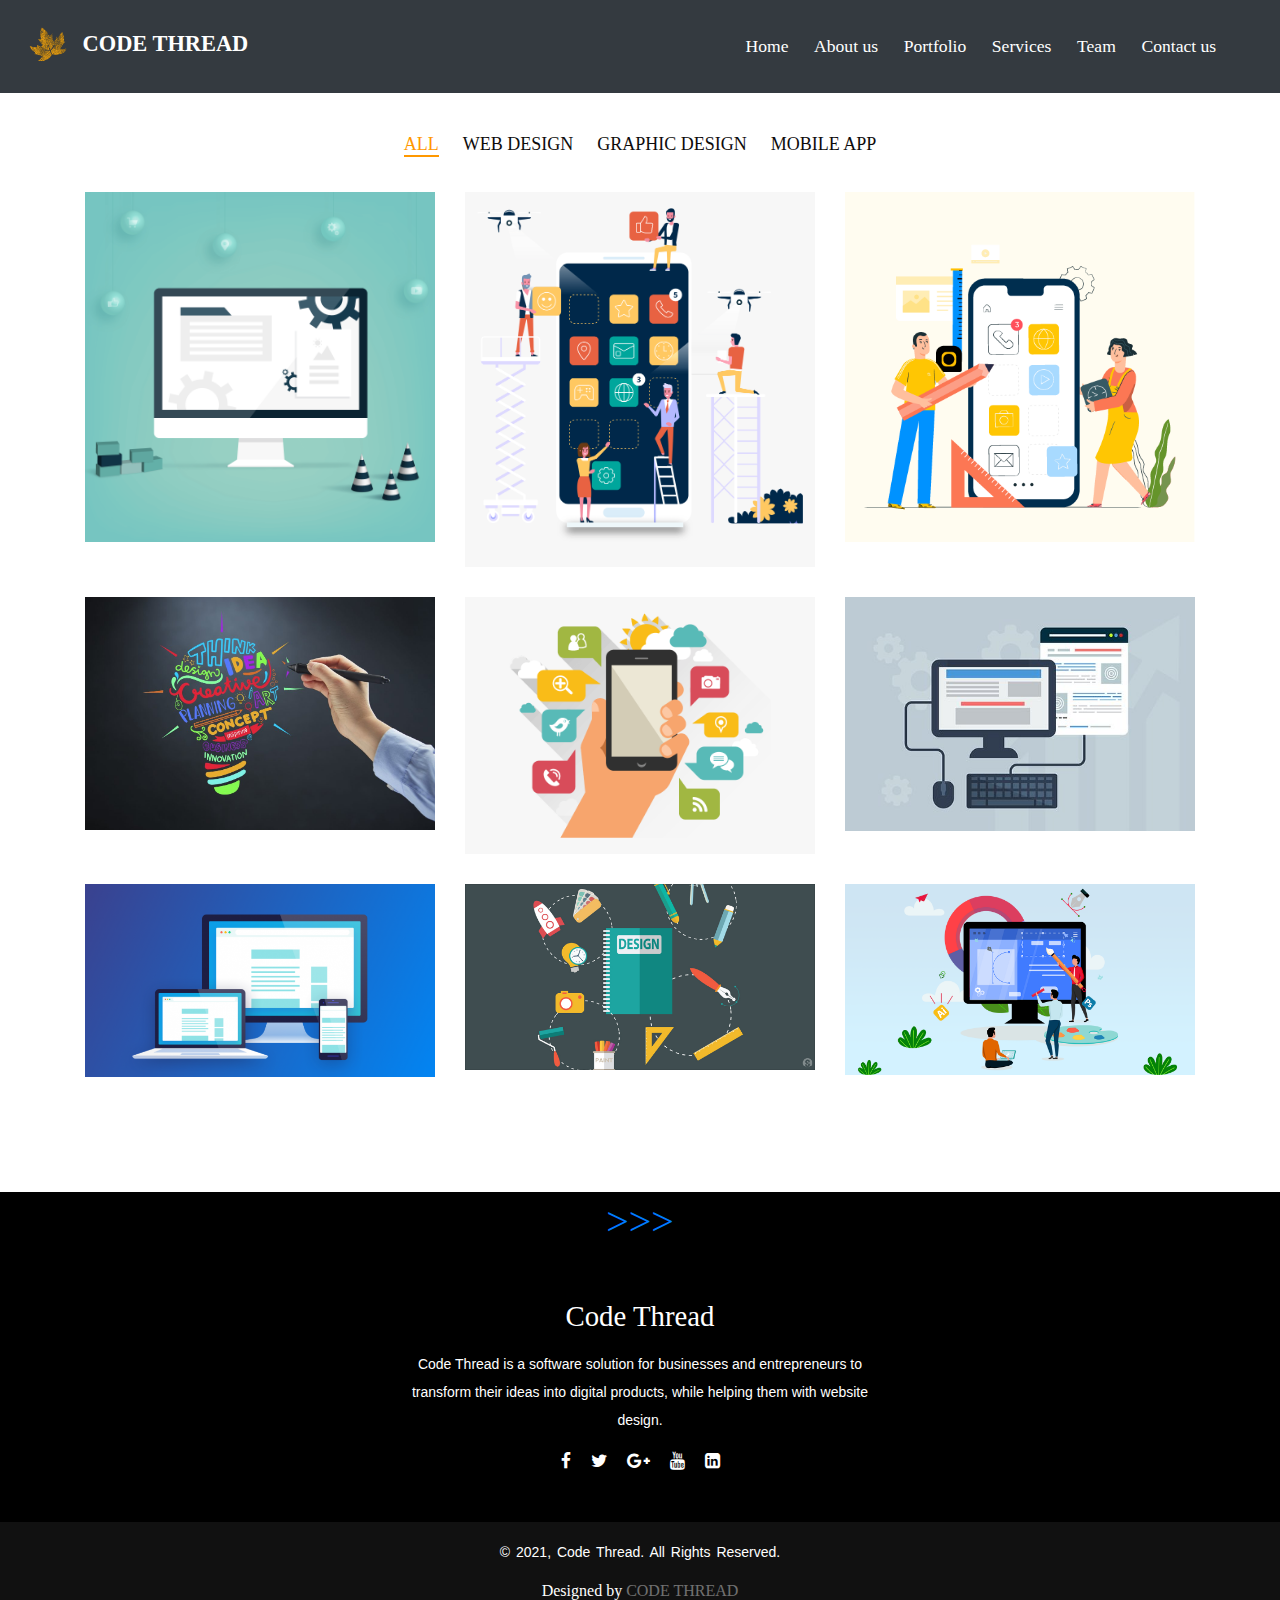
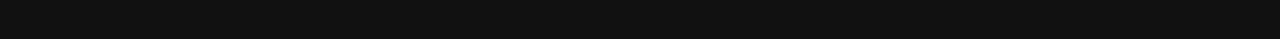
<file: portfolio.html>
<!DOCTYPE html>
<html lang="en">
<head>
    <meta charset="UTF-8">
    <meta http-equiv="X-UA-Compatible" content="IE=edge">
    <meta name="viewport" content="width=device-width, initial-scale=1.0">
    <link rel="stylesheet" type="text/css" href="style.css">
    <link rel="stylesheet" href="https://pro.fontawesome.com/releases/v5.10.0/css/all.css" integrity="sha384-AYmEC3Yw5cVb3ZcuHtOA93w35dYTsvhLPVnYs9eStHfGJvOvKxVfELGroGkvsg+p" crossorigin="anonymous"/>
    <link rel="stylesheet" href="https://cdnjs.cloudflare.com/ajax/libs/font-awesome/4.7.0/css/font-awesome.min.css">
    <link rel="stylesheet" href="https://maxcdn.bootstrapcdn.com/bootstrap/4.0.0/css/bootstrap.min.css" integrity="sha384-Gn5384xqQ1aoWXA+058RXPxPg6fy4IWvTNh0E263XmFcJlSAwiGgFAW/dAiS6JXm" crossorigin="anonymous">
    <title>Code Thread</title>
</head>
<body> 
    <nav class="navbar navbar-expand-lg navbar-dark bg-dark fixed-top">
        <a class="navbar-brand" href="#"><img src="img/output-onlinepngtools (1).png " width="10%" height="10%">CODE THREAD</a>
        <button class="navbar-toggler"  type="button" data-toggle="collapse" data-target="#navbarSupportedContent" aria-controls="navbarSupportedContent" aria-expanded="false" aria-label="Toggle navigation">
          <span class="navbar-toggler-icon "></span>
        </button>
        <div class="collapse navbar-collapse" id="navbarSupportedContent">
          <ul class="navbar-nav mx-auto">
            <li class="nav-item">
                <a class="nav-link" href="/index.html">Home</a>
              </li>
              <li class="nav-item">
                  <a class="nav-link" href="/aboutus.html">About us</a>
                </li>
                <li class="nav-item">
                  <a class="nav-link" href="/portfolio.html">Portfolio</a>
                </li>
                <li class="nav-item">
                  <a class="nav-link" href="/service.html">Services</a>
                </li>
                <li class="nav-item">
                  <a class="nav-link" href="/team.html">Team</a>
                </li>
                <li class="nav-item">
                  <a class="nav-link" href="/contact.html">Contact us</a>
                </li>
            </ul>
        </div>
      </nav>
      <section class="gallery" id="portfolio">
        <div class="container">
            <div class="row">
                <div class="gallery-filter">
                    <h2>PORTFOLIO</h2>
                    <span class="filter-item active" data-filter="all">All</span>
                    <span class="filter-item" data-filter="web">Web Design</span>
                    <span class="filter-item" data-filter="graphics">Graphic Design</span>
                    <span class="filter-item" data-filter="mobile">Mobile App</span>
                </div>
            </div>
            <div class="row">
                <div class="gallery-item web">
                    <div class="gallery-item-inner">
                        <img src="img/website2.png" alt="web">
                    </div>
                </div>
                <div class="gallery-item mobile">
                    <div class="gallery-item-inner">
                        <img src="img/mobile3.png" alt="mobile">
                    </div>
                </div>
                <div class="gallery-item mobile">
                    <div class="gallery-item-inner">
                        <img src="img/mobile1.png" alt="mobile">
                    </div>
                </div>
                <div class="gallery-item graphics">
                    <div class="gallery-item-inner">
                        <img src="img/graphic1.jpg" alt="graphics">
                    </div>
                </div>
                <div class="gallery-item mobile">
                    <div class="gallery-item-inner">
                        <img src="img/mobile2.png" alt="mobile">
                    </div>
                </div>
                <div class="gallery-item web">
                    <div class="gallery-item-inner">
                        <img src="img/website3.jpg" alt="web">
                    </div>
                </div>
                <div class="gallery-item web">
                    <div class="gallery-item-inner">
                        <img src="img/website1.png" alt="web">
                    </div>
                </div>
                <div class="gallery-item graphics">
                    <div class="gallery-item-inner">
                        <img src="img/graphic2.jpg" alt="graphics">
                    </div>
                </div>
            
                <div class="gallery-item graphics">
                    <div class="gallery-item-inner">
                        <img src="img/graphic3.png" alt="graphics">
                    </div>
                </div>
            </div>
        </div>
    </section>
    <section id="next">
        <a href="service.html">>>></a>
    </section>
    <footer>
        <div class="footer-content" >
            <h3>Code Thread</h3>
            <p>Code Thread is a software solution for businesses and entrepreneurs to transform their ideas into digital products, while helping them with  website design.</p>
            <ul class="socials">
                <li><a href="#"><i class="fa fa-facebook"></i></a></li>
                <li><a href="#"><i class="fa fa-twitter"></i></a></li>
                <li><a href="#"><i class="fa fa-google-plus"></i></a></li>
                <li><a href="#"><i class="fa fa-youtube"></i></a></li>
                <li><a href="#"><i class="fa fa-linkedin-square"></i></a></li>
            </ul>
        </div>
        <div class="footer-bottom">
            <p>© 2021, Code Thread. All rights reserved.</p><p></p>Designed by <span>Code Thread</span></p>
        </div>
    </footer>
      <script src="js/script.js"></script>
      <script src ="https://code.jquery.com/jquery-3.2.1.slim.min.js" integrity="sha384-KJ3o2DKtIkvYIK3UENzmM7KCkRr/rE9/Qpg6aAZGJwFDMVNA/GpGFF93hXpG5KkN" crossorigin="anonymous"></script>
      <script src="https://cdnjs.cloudflare.com/ajax/libs/popper.js/1.12.9/umd/popper.min.js" integrity="sha384-ApNbgh9B+Y1QKtv3Rn7W3mgPxhU9K/ScQsAP7hUibX39j7fakFPskvXusvfa0b4Q" crossorigin="anonymous"></script>
      <script src="https://maxcdn.bootstrapcdn.com/bootstrap/4.0.0/js/bootstrap.min.js" integrity="sha384-JZR6Spejh4U02d8jOt6vLEHfe/JQGiRRSQQxSfFWpi1MquVdAyjUar5+76PVCmYl" crossorigin="anonymous"></script> 
   </body>
   </html>
</file>
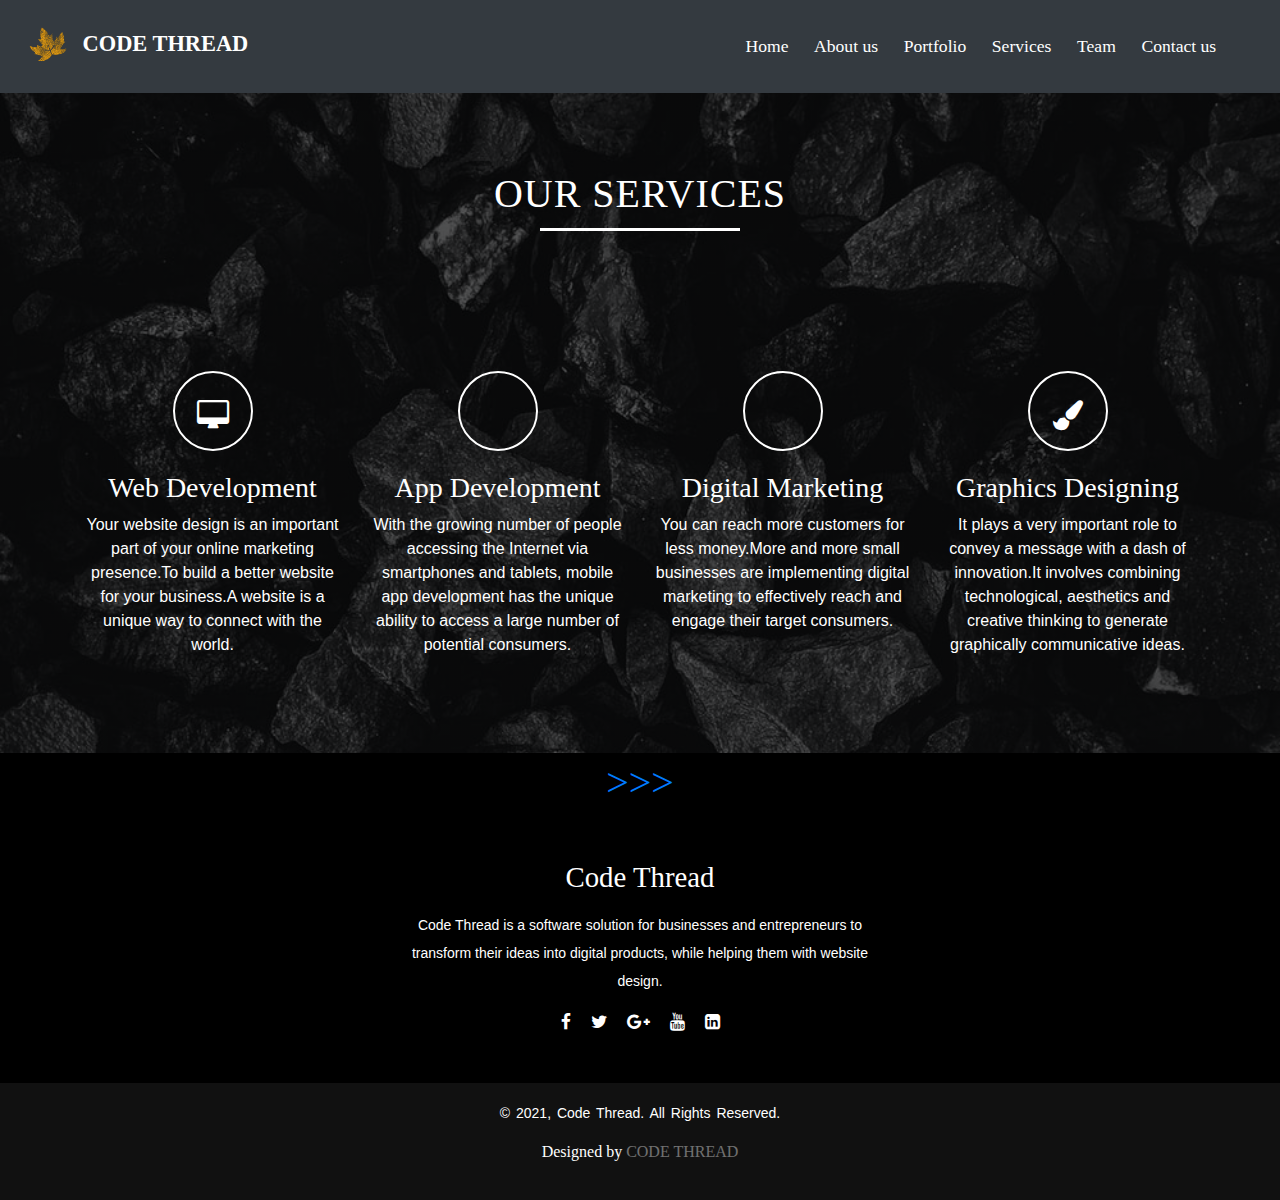
<file: service.html>
<!DOCTYPE html>
<html lang="en">
<head>
    <meta charset="UTF-8">
    <meta http-equiv="X-UA-Compatible" content="IE=edge">
    <meta name="viewport" content="width=device-width, initial-scale=1.0">
    <link rel="stylesheet" type="text/css" href="style.css">
    <link rel="stylesheet" href="https://pro.fontawesome.com/releases/v5.10.0/css/all.css" integrity="sha384-AYmEC3Yw5cVb3ZcuHtOA93w35dYTsvhLPVnYs9eStHfGJvOvKxVfELGroGkvsg+p" crossorigin="anonymous"/>
    <link rel="stylesheet" href="https://cdnjs.cloudflare.com/ajax/libs/font-awesome/4.7.0/css/font-awesome.min.css">
    <link rel="stylesheet" href="https://maxcdn.bootstrapcdn.com/bootstrap/4.0.0/css/bootstrap.min.css" integrity="sha384-Gn5384xqQ1aoWXA+058RXPxPg6fy4IWvTNh0E263XmFcJlSAwiGgFAW/dAiS6JXm" crossorigin="anonymous">
    <title>Code Thread</title>
</head>
<body> 
    <nav class="navbar navbar-expand-lg navbar-dark bg-dark fixed-top">
        <a class="navbar-brand" href="#"><img src="img/output-onlinepngtools (1).png " width="10%" height="10%">CODE THREAD</a>
        <button class="navbar-toggler"  type="button" data-toggle="collapse" data-target="#navbarSupportedContent" aria-controls="navbarSupportedContent" aria-expanded="false" aria-label="Toggle navigation">
          <span class="navbar-toggler-icon "></span>
        </button>
        <div class="collapse navbar-collapse" id="navbarSupportedContent">
          <ul class="navbar-nav mx-auto">
            <li class="nav-item">
                <a class="nav-link" href="/index.html">Home</a>
              </li>
              <li class="nav-item">
                  <a class="nav-link" href="/aboutus.html">About us</a>
                </li>
                <li class="nav-item">
                  <a class="nav-link" href="/portfolio.html">Portfolio</a>
                </li>
                <li class="nav-item">
                  <a class="nav-link" href="/service.html">Services</a>
                </li>
                <li class="nav-item">
                  <a class="nav-link" href="/team.html">Team</a>
                </li>
                <li class="nav-item">
                  <a class="nav-link" href="/contact.html">Contact us</a>
                </li>   
            </ul>
        </div>
      </nav>
      <section class="service" id="service">
        <div class="container">
          <div class="services">
            <h1>OUR SERVICES</h1>
          </div>
          <div class="row">
            <div class="col-md-3 text-center">
              <div class="icon">
               <i class="fa fa-desktop"></i>
              </div>
              <h3>Web Development</h3>
              <p>Your website design is an important part of your online marketing presence.To build a better website for your business.A website is a unique way to connect with the world.</p>
            </div>
            <div class="col-md-3 text-center">
              <div class="icon">
               <i class="fas fa-mobile-alt"></i>
              </div>
              <h3>App Development</h3>
              <p>With the growing number of people accessing the Internet via smartphones and tablets, mobile app development has the unique ability to access a large number of potential consumers.</p>
            </div>
            <div class="col-md-3 text-center">
              <div class="icon">
                <i class="far fa-chart-line"></i>
              </div>
              <h3>Digital Marketing</h3>
              <p>You can reach more customers for less money.More and more small businesses are implementing digital marketing to effectively reach and engage their target consumers.</p>
            </div>
            <div class="col-md-3 text-center">
            <div class="icon">
              <i class="fa fa-paint-brush"></i>
            </div>
            <h3>Graphics Designing</h3>
            <p>It plays a very important role to convey a message with a dash of innovation.It involves combining technological, aesthetics and creative thinking to generate graphically communicative ideas.</p>
            </div>   
          </div>
         </div>
        </div>
      </section>
      <section id="next">
        <a href="team.html">>>></a>
    </section>
      <footer>
        <div class="footer-content" >
            <h3>Code Thread</h3>
            <p>Code Thread is a software solution for businesses and entrepreneurs to transform their ideas into digital products, while helping them with  website design.</p>
            <ul class="socials">
                <li><a href="#"><i class="fa fa-facebook"></i></a></li>
                <li><a href="#"><i class="fa fa-twitter"></i></a></li>
                <li><a href="#"><i class="fa fa-google-plus"></i></a></li>
                <li><a href="#"><i class="fa fa-youtube"></i></a></li>
                <li><a href="#"><i class="fa fa-linkedin-square"></i></a></li>
            </ul>
        </div>
        <div class="footer-bottom">
            <p>© 2021, Code Thread. All rights reserved.</p><p></p>Designed by <span>Code Thread</span></p>
        </div>
    </footer>
     <script src ="https://code.jquery.com/jquery-3.2.1.slim.min.js" integrity="sha384-KJ3o2DKtIkvYIK3UENzmM7KCkRr/rE9/Qpg6aAZGJwFDMVNA/GpGFF93hXpG5KkN" crossorigin="anonymous"></script>
     <script src="https://cdnjs.cloudflare.com/ajax/libs/popper.js/1.12.9/umd/popper.min.js" integrity="sha384-ApNbgh9B+Y1QKtv3Rn7W3mgPxhU9K/ScQsAP7hUibX39j7fakFPskvXusvfa0b4Q" crossorigin="anonymous"></script>
     <script src="https://maxcdn.bootstrapcdn.com/bootstrap/4.0.0/js/bootstrap.min.js" integrity="sha384-JZR6Spejh4U02d8jOt6vLEHfe/JQGiRRSQQxSfFWpi1MquVdAyjUar5+76PVCmYl" crossorigin="anonymous"></script> 
  </body>
  </html>
</file>
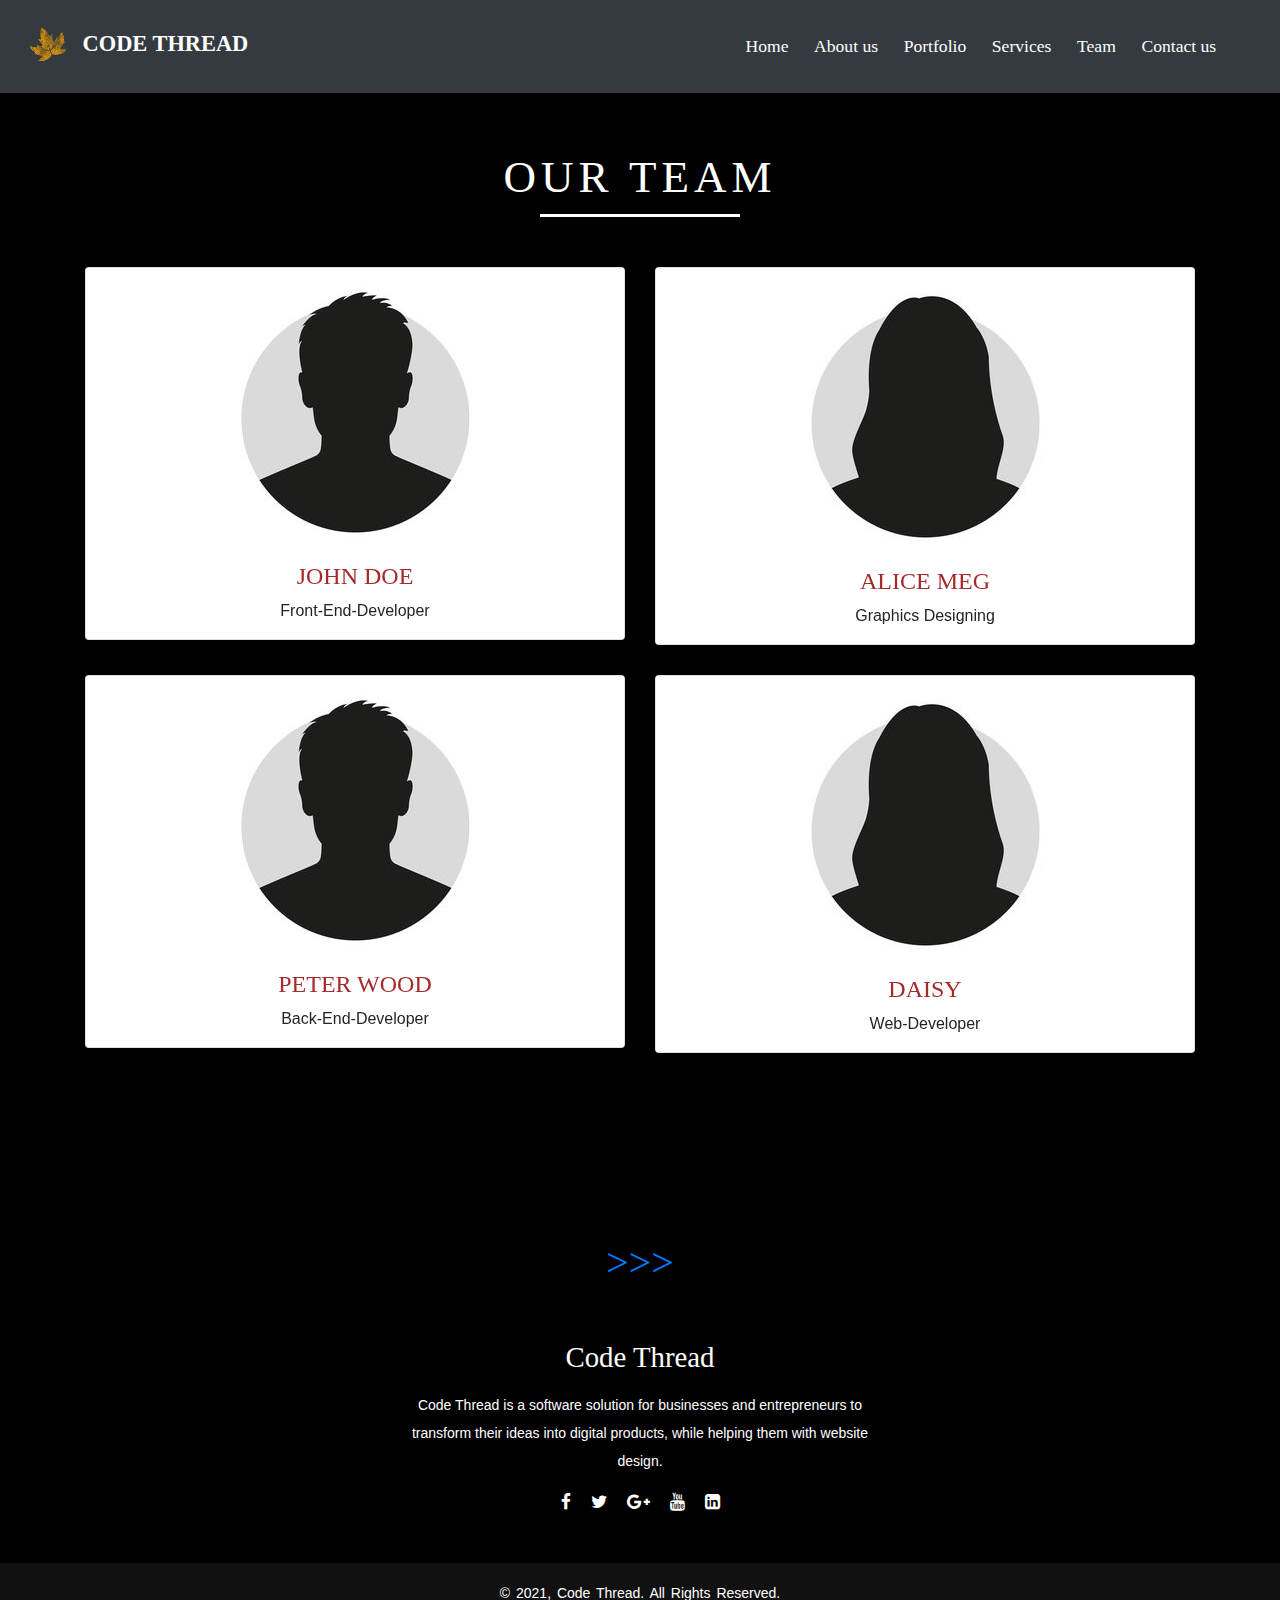
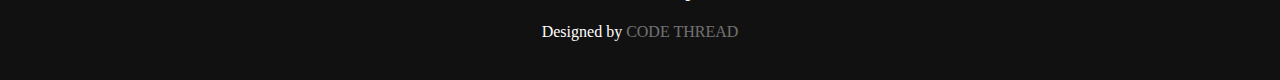
<file: team.html>
<!DOCTYPE html>
<html lang="en">
<head>
    <meta charset="UTF-8">
    <meta http-equiv="X-UA-Compatible" content="IE=edge">
    <meta name="viewport" content="width=device-width, initial-scale=1.0">
    <link rel="stylesheet" type="text/css" href="style.css">
    <link rel="stylesheet" href="https://pro.fontawesome.com/releases/v5.10.0/css/all.css" integrity="sha384-AYmEC3Yw5cVb3ZcuHtOA93w35dYTsvhLPVnYs9eStHfGJvOvKxVfELGroGkvsg+p" crossorigin="anonymous"/>
    <link rel="stylesheet" href="https://cdnjs.cloudflare.com/ajax/libs/font-awesome/4.7.0/css/font-awesome.min.css">
    <link rel="stylesheet" href="https://maxcdn.bootstrapcdn.com/bootstrap/4.0.0/css/bootstrap.min.css" integrity="sha384-Gn5384xqQ1aoWXA+058RXPxPg6fy4IWvTNh0E263XmFcJlSAwiGgFAW/dAiS6JXm" crossorigin="anonymous">
    <title>Code Thread</title>
</head>
<body>   
    <header>  
      <nav class="navbar navbar-expand-lg navbar-dark bg-dark fixed-top">
        <a class="navbar-brand" href="#"><img src="img/output-onlinepngtools (1).png " width="10%" height="10%">CODE THREAD</a>
        <button class="navbar-toggler"  type="button" data-toggle="collapse" data-target="#navbarSupportedContent" aria-controls="navbarSupportedContent" aria-expanded="false" aria-label="Toggle navigation">
          <span class="navbar-toggler-icon "></span>
        </button>
        <div class="collapse navbar-collapse" id="navbarSupportedContent">
          <ul class="navbar-nav mx-auto">
            <li class="nav-item">
                <a class="nav-link" href="/index.html">Home</a>
              </li>
              <li class="nav-item">
                  <a class="nav-link" href="/aboutus.html">About us</a>
                </li>
                <li class="nav-item">
                  <a class="nav-link" href="/portfolio.html">Portfolio</a>
                </li>
                <li class="nav-item">
                  <a class="nav-link" href="/service.html">Services</a>
                </li>
                <li class="nav-item">
                  <a class="nav-link" href="/team.html">Team</a>
                </li>
                <li class="nav-item">
                  <a class="nav-link" href="/contact.html">Contact us</a>
                </li>    
            </ul>
        </div>
      </nav>
      <section class="team-area" id="team-area">
        <div class="container">
            <h3 class="section-heading">OUR TEAM</h3>
            <div class="row">
                <div class="col-lg-6 col-md-6 col-12">
                    <div class="team-single">
                        <div class="content-area">
                            <div class="side-one">
                                <div class="card">
                                   <div class=".card-body text-center">
                                       <div class="img-area">
                                           <img src="img/TEAM-3.jpg" alt="">
                                        </div>   
                                        <h4>JOHN DOE</h4>
                                        <p>Front-End-Developer</p> 
                                   </div>
                                </div>
                            </div>
                        </div>
                        <div class="side-two">
                            <div class="card">
                                <div class="card-body text-center mt-4">
                                    <h4>John Doe</h4>
                                    <p>Lorem ipsum dolor sit amet, consectetur adipiscing elit. Curabitur id lorem mattis dui mollis consectetur eu vel augue. Donec eget nibh bibendum, sollicitudin libero viverra, mollis dolor. In enim lorem, vulputate quis ipsum quis, hendrerit congue lacus. Lorem ipsum dolor sit amet, consectetur adipiscing elit.</p>
                                    <ul class="list-inline">
                                        <li class="list-inline-item">
                                            <a href="#" class="social-icon" target="_blank">
                                                <i class="fa fa-youtube"></i>
                                            </a>
                                        </li>
                                        <li class="list-inline-item">
                                            <a href="#" class="social-icon" target="_blank">
                                                <i class="fa fa-facebook"></i>
                                            </a>
                                        </li>
                                        <li class="list-inline-item">
                                            <a href="#" class="social-icon" target="_blank">
                                                <i class="fa fa-linkedin"></i>
                                            </a>
                                        </li>
                                        <li class="list-inline-item">
                                            <a href="#" class="social-icon" target="_blank">
                                                <i class="fa fa-instagram"></i>
                                            </a>
                                        </li>
                                    </ul>
                                </div>
                            </div>
                        </div>
                    </div>
                </div>
                <div class="col-lg-6 col-md-6 col-12">
                    <div class="team-single">
                        <div class="content-area">
                            <div class="side-one">
                                <div class="card">
                                   <div class=".card-body text-center">
                                       <div class="img-area">
                                           <img src="img/TEAM-2.jpg" alt="">
                                        </div>   
                                        <h4>ALICE MEG</h4>
                                        <p>Graphics Designing</p>
                                   </div>
                                </div>
                            </div>
                        </div>
                        <div class="side-two">
                            <div class="card">
                                <div class="card-body text-center mt-4">
                                    <h4>Alice Meg</h4>
                                    <p>Lorem ipsum dolor sit amet, consectetur adipiscing elit. Curabitur id lorem mattis dui mollis consectetur eu vel augue. Donec eget nibh bibendum, sollicitudin libero viverra, mollis dolor. In enim lorem, vulputate quis ipsum quis, hendrerit congue lacus. Lorem ipsum dolor sit amet, consectetur adipiscing elit.</p>
                                    <ul class="list-inline">
                                        <li class="list-inline-item">
                                            <a href="#" class="social-icon" target="_blank">
                                                <i class="fa fa-youtube"></i>
                                            </a>
                                        </li>
                                        <li class="list-inline-item">
                                            <a href="#" class="social-icon" target="_blank">
                                                <i class="fa fa-facebook"></i>
                                            </a>
                                        </li>
                                        <li class="list-inline-item">
                                            <a href="#" class="social-icon" target="_blank">
                                                <i class="fa fa-linkedin"></i>
                                            </a>
                                        </li>
                                        <li class="list-inline-item">
                                            <a href="#" class="social-icon" target="_blank">
                                                <i class="fa fa-instagram"></i>
                                            </a>
                                        </li>
                                    </ul>
                                </div>
                            </div>
                        </div>
                    </div>
                </div>
                <div class="col-lg-6 col-md-6 col-12">
                    <div class="team-single">
                        <div class="content-area">
                            <div class="side-one">
                                <div class="card">
                                   <div class=".card-body text-center">
                                       <div class="img-area">
                                           <img src="img/TEAM-3.jpg" alt="">
                                        </div>   
                                        <h4>PETER WOOD</h4>
                                        <p>Back-End-Developer</p>  
                                   </div>
                                </div>
                            </div>
                        </div>
                        <div class="side-two">
                            <div class="card">
                                <div class="card-body text-center mt-4">
                                    <h4>Peter Wood</h4>
                                    <p>Lorem ipsum dolor sit amet, consectetur adipiscing elit. Curabitur id lorem mattis dui mollis consectetur eu vel augue. Donec eget nibh bibendum, sollicitudin libero viverra, mollis dolor. In enim lorem, vulputate quis ipsum quis, hendrerit congue lacus. Lorem ipsum dolor sit amet, consectetur adipiscing elit.</p>
                                    <ul class="list-inline">
                                        <li class="list-inline-item">
                                            <a href="#" class="social-icon" target="_blank">
                                                <i class="fa fa-youtube"></i>
                                            </a>
                                        </li>
                                        <li class="list-inline-item">
                                            <a href="#" class="social-icon" target="_blank">
                                                <i class="fa fa-facebook"></i>
                                            </a>
                                        </li>
                                        <li class="list-inline-item">
                                            <a href="#" class="social-icon" target="_blank">
                                                <i class="fa fa-linkedin"></i>
                                            </a>
                                        </li>
                                        <li class="list-inline-item">
                                            <a href="#" class="social-icon" target="_blank">
                                                <i class="fa fa-instagram"></i>
                                            </a>
                                        </li>
                                    </ul>
                                </div>
                            </div>
                        </div>
                    </div>
                </div>
                <div class="col-lg-6 col-md-6 col-12">
                    <div class="team-single">
                        <div class="content-area">
                            <div class="side-one">
                                <div class="card">
                                   <div class=".card-body text-center">
                                       <div class="img-area">
                                           <img src="img/TEAM-2.jpg" alt="">
                                        </div>   
                                        <h4>DAISY</h4>
                                        <p>Web-Developer</p>  
                                   </div>
                                </div>
                            </div>
                        </div>
                        <div class="side-two">
                            <div class="card">
                                <div class="card-body text-center mt-4">
                                    <h4>Daisy</h4>
                                    <p>Lorem ipsum dolor sit amet, consectetur adipiscing elit. Curabitur id lorem mattis dui mollis consectetur eu vel augue. Donec eget nibh bibendum, sollicitudin libero viverra, mollis dolor. In enim lorem, vulputate quis ipsum quis, hendrerit congue lacus. Lorem ipsum dolor sit amet, consectetur adipiscing elit.</p>
                                    <ul class="list-inline">
                                        <li class="list-inline-item">
                                            <a href="#" class="social-icon" target="_blank">
                                                <i class="fa fa-youtube"></i>
                                            </a>
                                        </li>
                                        <li class="list-inline-item">
                                            <a href="#" class="social-icon" target="_blank">
                                                <i class="fa fa-facebook"></i>
                                            </a>
                                        </li>
                                        <li class="list-inline-item">
                                            <a href="#" class="social-icon" target="_blank">
                                                <i class="fa fa-linkedin"></i>
                                            </a>
                                        </li>
                                        <li class="list-inline-item">
                                            <a href="#" class="social-icon" target="_blank">
                                                <i class="fa fa-instagram"></i>
                                            </a>
                                        </li>
                                    </ul>
                                </div>
                            </div>
                        </div>
                    </div>
                </div>
            </div>
        </div>
     </section>
     <section id="next">
        <a href="contact.html">>>></a>
    </section>
     <footer>
        <div class="footer-content" >
            <h3>Code Thread</h3>
            <p>Code Thread is a software solution for businesses and entrepreneurs to transform their ideas into digital products, while helping them with  website design.</p>
            <ul class="socials">
                <li><a href="#"><i class="fa fa-facebook"></i></a></li>
                <li><a href="#"><i class="fa fa-twitter"></i></a></li>
                <li><a href="#"><i class="fa fa-google-plus"></i></a></li>
                <li><a href="#"><i class="fa fa-youtube"></i></a></li>
                <li><a href="#"><i class="fa fa-linkedin-square"></i></a></li>
            </ul>
        </div>
        <div class="footer-bottom">
            <p>© 2021, Code Thread. All rights reserved.</p><p></p>Designed by <span>Code Thread</span></p>
        </div>
    </footer>
<script src ="https://code.jquery.com/jquery-3.2.1.slim.min.js" integrity="sha384-KJ3o2DKtIkvYIK3UENzmM7KCkRr/rE9/Qpg6aAZGJwFDMVNA/GpGFF93hXpG5KkN" crossorigin="anonymous"></script>
<script src="https://cdnjs.cloudflare.com/ajax/libs/popper.js/1.12.9/umd/popper.min.js" integrity="sha384-ApNbgh9B+Y1QKtv3Rn7W3mgPxhU9K/ScQsAP7hUibX39j7fakFPskvXusvfa0b4Q" crossorigin="anonymous"></script>
<script src="https://maxcdn.bootstrapcdn.com/bootstrap/4.0.0/js/bootstrap.min.js" integrity="sha384-JZR6Spejh4U02d8jOt6vLEHfe/JQGiRRSQQxSfFWpi1MquVdAyjUar5+76PVCmYl" crossorigin="anonymous"></script> 
</body>
</html>
</file>
<file: style.css>
*{
    margin: 0;
    padding: 0;
    box-sizing: border-box;
    font-family:Georgia, 'Times New Roman', Times, serif;
}
.navbar{
    padding: 1rem 8rem;
    z-index:1000 ;
}
.navbar .navbar-brand{
    font-size: 1.4rem;
    font-weight: 700;
}
#navbarSupportedContent > ul > li:nth-child(n) > a{
    color: white;
    font-size:  1.1rem;
    padding: 0 0.8rem;
}
#navbarSupportedContent > ul > li:nth-child(n) > a:hover{
    color:#00BF85;
}
#navbarSupportedContent > button{
    background-color:#00BF85;
    font-weight: 600;
    padding: 0.4rem 1.4rem;
    border-radius: 30px;
}
.mid{
    width: 100%;
    height: 100vh;
    overflow: hidden;
    flex-direction: column;
    justify-content: center;
    align-content: center;
    text-align: center;
}
.mid video{
    width: 100%;
    height: 100%;
    pointer-events: none;
    object-fit: cover;
    position: absolute;
    top: 50%;
    left: 50%;
    transform: translate(-50%,-50%);
}
.mid .hero{
    position:relative;
    padding-top: 360px;
}
.mid .hero p{
    width: 55%;
    font-size: 1.1 rem;
    letter-spacing: 0.2rem;
}
.about .text{
    display: flex;
    flex-direction: column;
    justify-content: flex-start;
    align-items: flex-start;
    margin: auto;
}
.about .text h6{
    color: #00BF7F;
    font-weight: 800;
    font-size: 1rem;
    letter-spacing: 2px;
}
.about .text h2{
    font-weight: 700;
    font-size: 2.7rem;
    letter-spacing: 1px;
}
.about .text h2::after{
    content: "";
    background:black;
    display: block;
    width: 200px;
    height: 3px;
    margin: 10px auto;
}
.about .text P{
    font-weight: 400;
    font-size: 1.1rem;
    letter-spacing: 0.5px;
}
.service{
    background-image: linear-gradient(rgba(0,0,0,0.6),rgba(0,0,0,0.6)),url(img/img.jpg);
    background-size: cover;
    background-position: center center;
    color:#fff;
    background-attachment: fixed;
    background-repeat: no-repeat;
}
.services{ 
    padding-top: 80px;
    padding-bottom: 20px;
    margin: 90px auto;
    text-align: center;
   
}
h1{
    font-family: sans-serif;
    letter-spacing: 1px;
}
h1::after{
    content: "";
    background:white;
    display: block;
    width: 200px;
    height: 3px;
    margin: 10px auto;
}

 
.icon{
    font-size: 30px;
    margin: 20px auto;
    padding: 20px;
    height: 80px;
    width: 80px;
    border:2px solid;
    border-radius: 50px;
}
.col-md-3{
    padding-bottom: 80px;

}



.team-area{
    padding: 150px 0;
    background-color:black;
}
.section-heading{
    text-align: center;
    color:#fff;
    margin-bottom: 50px;
    text-transform: uppercase;
    font-size: 45px;
    font-family:Georgia, 'Times New Roman', Times, serif;
    letter-spacing: 5px;
}
.team-area  h3::after{
        content: "";
        background:white;
        display: block;
        width: 200px;
        height: 3px;
        margin: 10px auto;
    }
}

.img-area{
    width: 150px;
    height: 150px;
    display:inline-flex;
    overflow: hidden;
    border-radius: 50%;
}
.team-single:hover .side-two{
    transform: rotateY(0deg);
    border-radius: 5px;
}
.team-single:hover .side-one{
    transform: rotateY(180deg);
}
.content-area{
    transform: perspective(1000px);
    transition: 1s;
    transform-style: preserve-3d;
    position: relative;
}
.side-one{
    position:relative;
    transform: rotateY(0deg);
    z-index: 2;
    margin-bottom: 30px;
}
.side-two{
    position:absolute;
    top:0;
    left: 0;
    background: #fff;
    transform:rotateY(-180deg);
}
.side-one,
.side-two{
    backface-visibility: hidden;
    transition: 1s;
    transform-style: preserve-3d;
}
.side-one .card,
.side-two .card{
    min-height: 312px;
    min-width: 312px;

}
.side-two .card a{
    font-size: 18px;
    color: brown;
}
.side-two .card h4{
    color: brown;
    font-family:'Gill Sans', 'Gill Sans MT', Calibri, 'Trebuchet MS', sans-serif;
    letter-spacing: 5px;
    font-size: 25;
}
p{
    font-family:'Trebuchet MS', 'Lucida Sans Unicode', 'Lucida Grande', 'Lucida Sans', Arial, sans-serif ;
}
.card h4{
    color: brown;
    font-family:Georgia, 'Times New Roman', Times, serif
}
.mu-heading-title{
    color: white;
}

#mu-contact {
    background-image: linear-gradient(rgba(0,0,0,0.6),rgba(0,0,0,0.6)),url(img/img.jpg);
    background-size: cover;
    background-position: center center;
    color:#fff;
    background-attachment: fixed;
    background-repeat: no-repeat; 
	display: inline;
	float: left;
	width: 100%;
}
.mu-contact-area {
	display: inline;
	float: left;
	padding: 100px 0;
	width: 100%;
}
.mu-contact-header {
	display: inline;
	text-align: center;
	width: 100%;
	padding: 0 120px;
}
.mu-contact-content{
	display: inline;
	float: left;
	margin-top: 50px;
	padding: 0 120px;
	width: 100%;
}
.mu-contact-top {
	display: inline;
	float: left;
	width: 100%;
	margin-bottom: 40px;
}
.mu-contact-top-single {
	display: inline;
	float: left;
	text-align: center;
	width: 100%;
}
.mu-contact-top-single .mu-icon {
	font-size: 25px;
	display: inline-block;
	width: 70px;
	height: 70px;
	line-height: 70px;
	border-radius: 50%;
	margin-bottom: 15px;
	color: rgb(247, 239, 239);
}
.mu-contact-top-single p{
	margin-bottom: 0;
}
.mu-contact-bottom {
	display: inline;
	float: left;
	width: 100%;
}
.mu-contact-form {
	text-align: center;
}

.mu-contact-form .form-group input {
	background: transparent;
	border-radius: 4px;
	color: rgb(250, 243, 243);
	font-size: 15px;
	border: 1px solid rgb(240, 235, 235);
	height: 45px;
	margin-bottom: 24px;
}

.mu-contact-form .form-group textarea {
	background: transparent;
	border: 1px solid rgb(243, 240, 240);
	border-radius: 4px;
	color: rgb(253, 246, 246);
	font-size: 18px;
	padding: 10px;
	height: 190px;
}
.mu-contact-form .form-control:focus {
	background-color: rgb(253, 251, 251);
    outline: 0;
    box-shadow: none;    
} 

.mu-contact-form .form-control::-webkit-input-placeholder {
	color: rgb(136, 136, 136);
	font-size: 15px;
}

.mu-contact-form .form-control:-moz-placeholder { /* Firefox 18- */
	color: rgb(136, 136, 136);
	font-size: 15px; 
}

.mu-contact-form .form-control::-moz-placeholder {  /* Firefox 19+ */
	color: rgb(136, 136, 136);
	font-size: 15px;
}

.mu-contact-form .form-control:-ms-input-placeholder {  
	color: rgb(136, 136, 136);
	font-size: 15px;
}

.mu-contact-form .button-default::after,
.mu-contact-form .button-default > span {
	padding: 12px 40px;  
}

.mu-social-media {
	display: inline;
	float: left;
	width: 100%;
}

#form-messages {
	margin-bottom: 10px;
    background-color: rgb(255, 255, 255);
}
#next{
    background-color: black;
    text-align: center;
    font-size: 40px;
    text-decoration: none;
}


footer{
    background:black;
    height:auto;
    width:100vw;
    font-family: "Open Sans";
    padding-top: 40px;
    color:#fff;
}
.footer-content{
    align-items: center;
    justify-content: center;
    flex-direction: column;
    text-align: center;
    
}
.footer-content h3{
    font-size: 1.8rem;
    font-weight: 400;
    text-transform: capitalize;
    line-height: 3rem;
}

.footer-content p{
    max-width: 500px;
    margin: 10px auto;
    line-height: 28px;
    font-size: 14px;
}
.socials{
    list-style: none;
    display: flex;
    align-items: center;
    justify-content: center;
    margin: 1rem 0 3rem 0;
}
.socials li{
    margin: 0 10px;
}
.socials a{
    text-decoration: none;
    color: #fff;
}
.socials a i{
    font-size: 1.1rem;
    transition: color .4s ease;
}
.socials a:hover i{
    color: cornflowerblue;
}
.footer-bottom{
    background:#111;
    width: 100vw;
    padding:20px 0;
    text-align: center;
}
.footer-bottom p{
    font-size: 14px;
    word-spacing: 2px;
    text-transform: capitalize;
}
.footer-bottom span{
    text-transform: uppercase;
    opacity: .4;
    font-weight: 200;
}

img{
	max-width: 100%;
	vertical-align: middle;
}
/*.gallery*/
.gallery{
	width: 100%;
	display: block;
	background-color:#fff;
    padding-bottom: 100px;
}

.gallery h2{
    letter-spacing: 1px;
    font-weight: 700;
    font-size: 2.7rem;
    padding-bottom: 50px;
}
.gallery h2::after{
    content: "";
    background:black;
    display: block;
    width: 200px;
    height: 3px;
    margin: 10px auto;
}

.gallery .gallery-filter{
	padding: 0 15px;
	width: 100%;
	text-align: center;
	margin-bottom: 20px;
}
.gallery .gallery-filter .filter-item{
	color: #0e0c0c;
	font-size: 18px;
	text-transform: uppercase;
	display: inline-block;
	margin:0 10px;
	cursor: pointer;
	border-bottom: 2px solid transparent;
	line-height: 1.2;
	transition: all 0.3s ease;
}
.gallery .gallery-filter .filter-item.active{
	color: #ff9800;
	border-color : #ff9800;
}
.gallery .gallery-item{
	width: calc(100% / 3);
	padding: 15px;
}
.gallery .gallery-item-inner img{
	width: 100%;
}
.gallery .gallery-item.show{
	animation: fadeIn 0.5s ease;
}
@keyframes fadeIn{
	0%{
		opacity: 0;
	}
	100%{
		opacity: 1;
	}
}
.gallery .gallery-item.hide{
	display: none;
}

/*responsive*/
@media(max-width: 991px){
	.gallery .gallery-item{
		width: 50%;
	}
}
@media(max-width: 767px){
    .gallery .gallery-item{
		width: 100%;
	}	
	.gallery .gallery-filter .filter-item{
		margin-bottom: 10px;
	}
}
</file>
